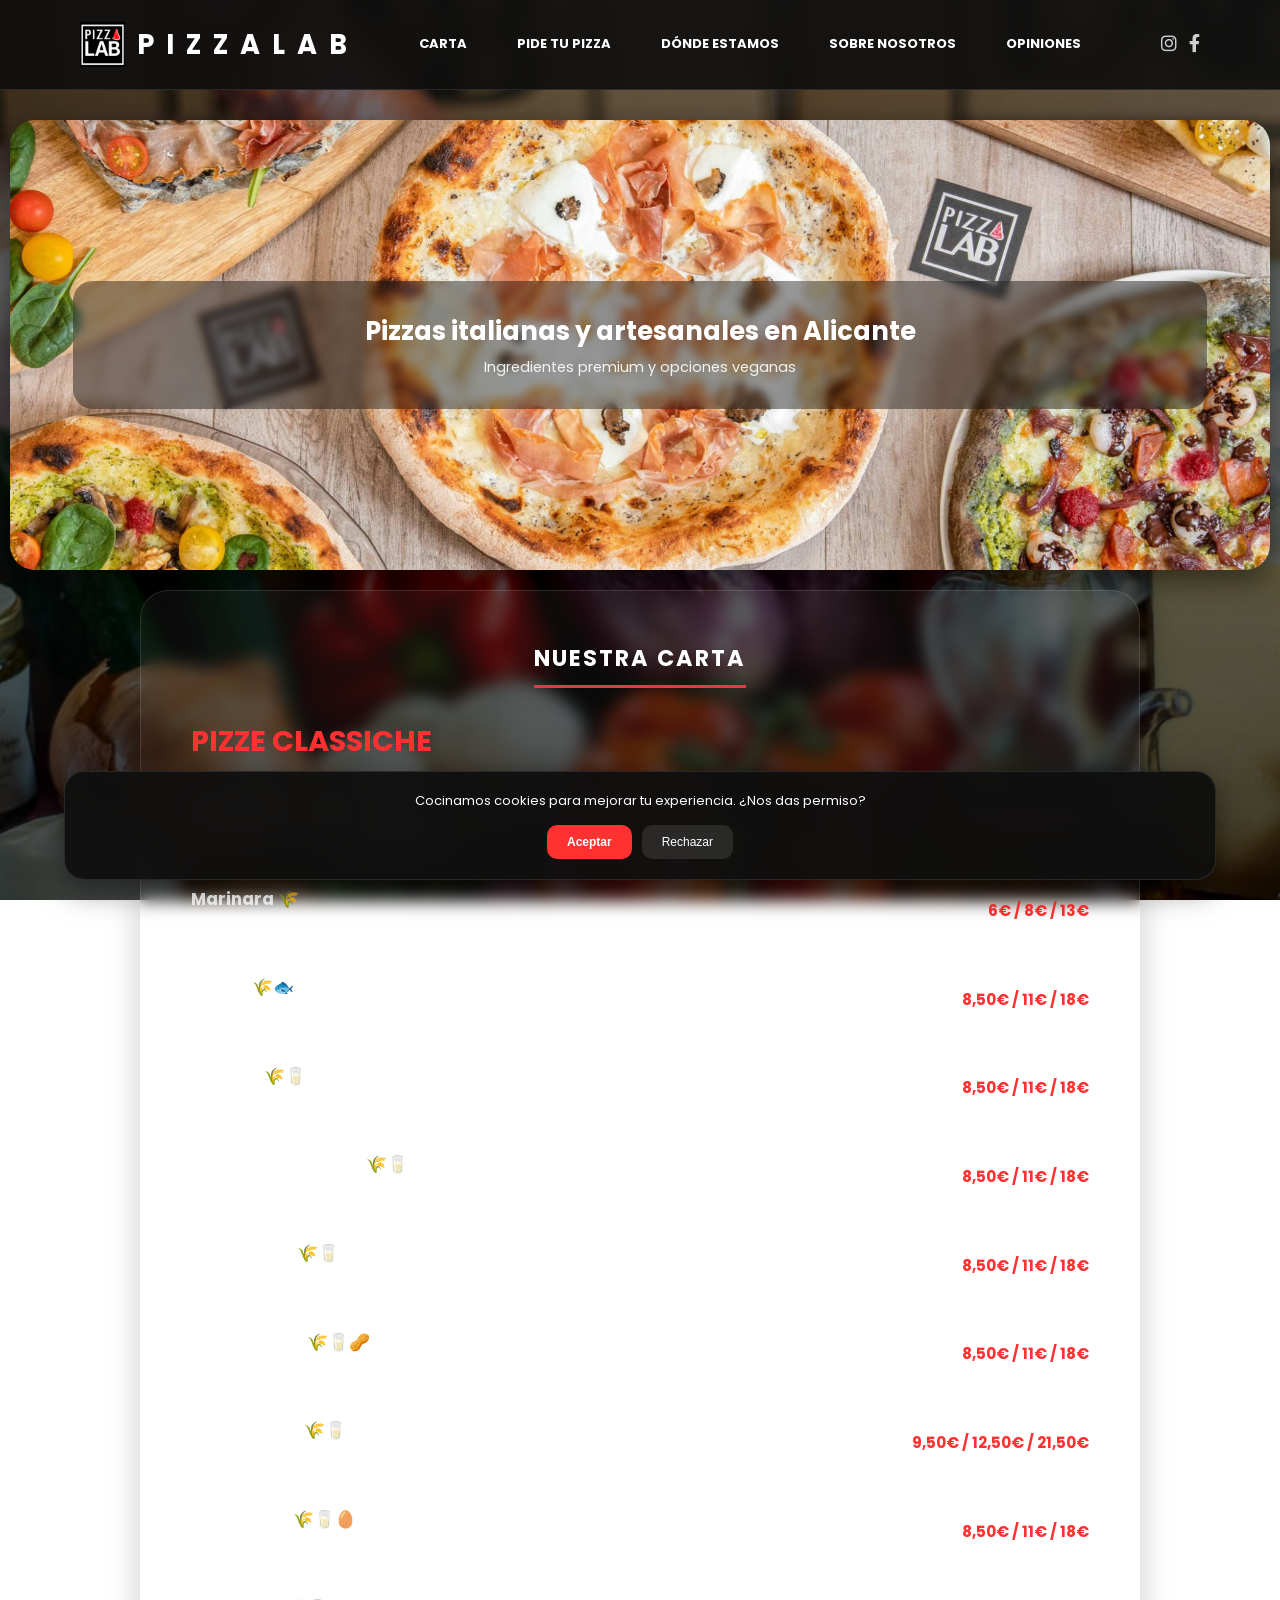
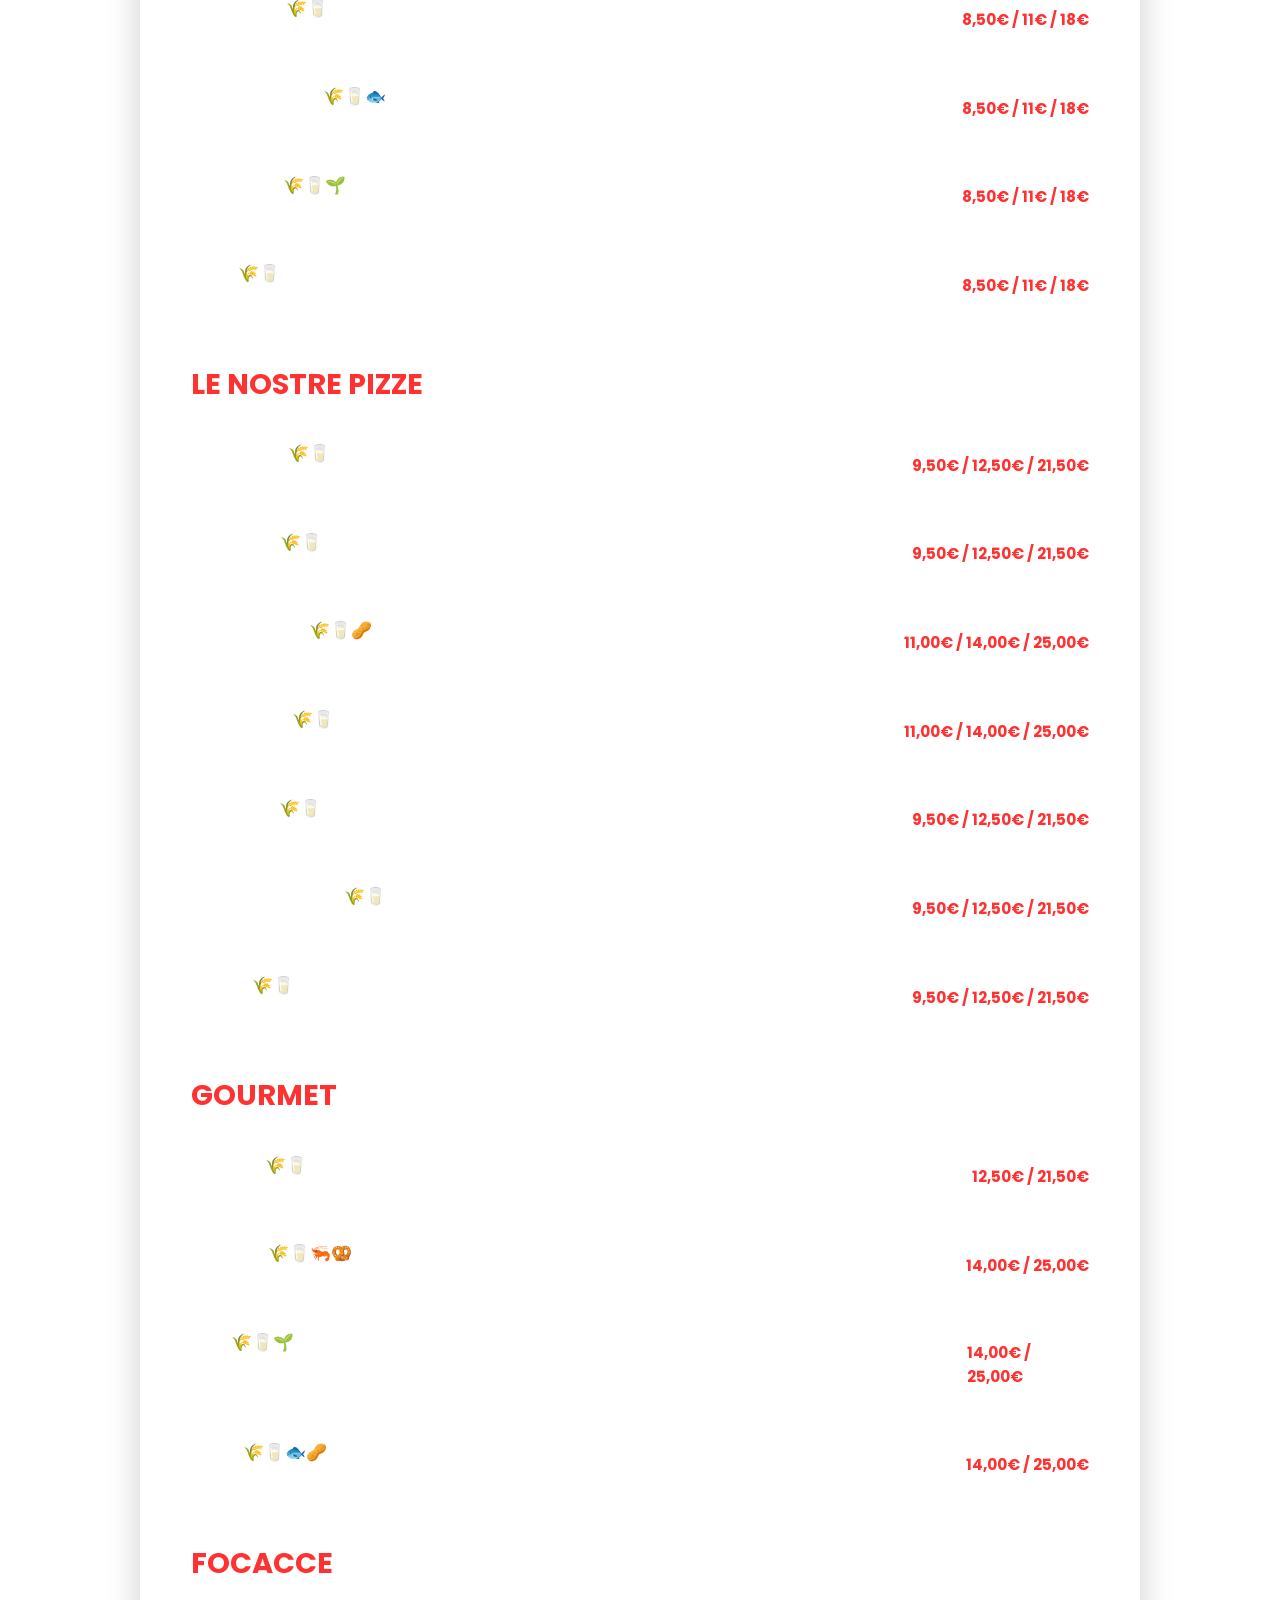
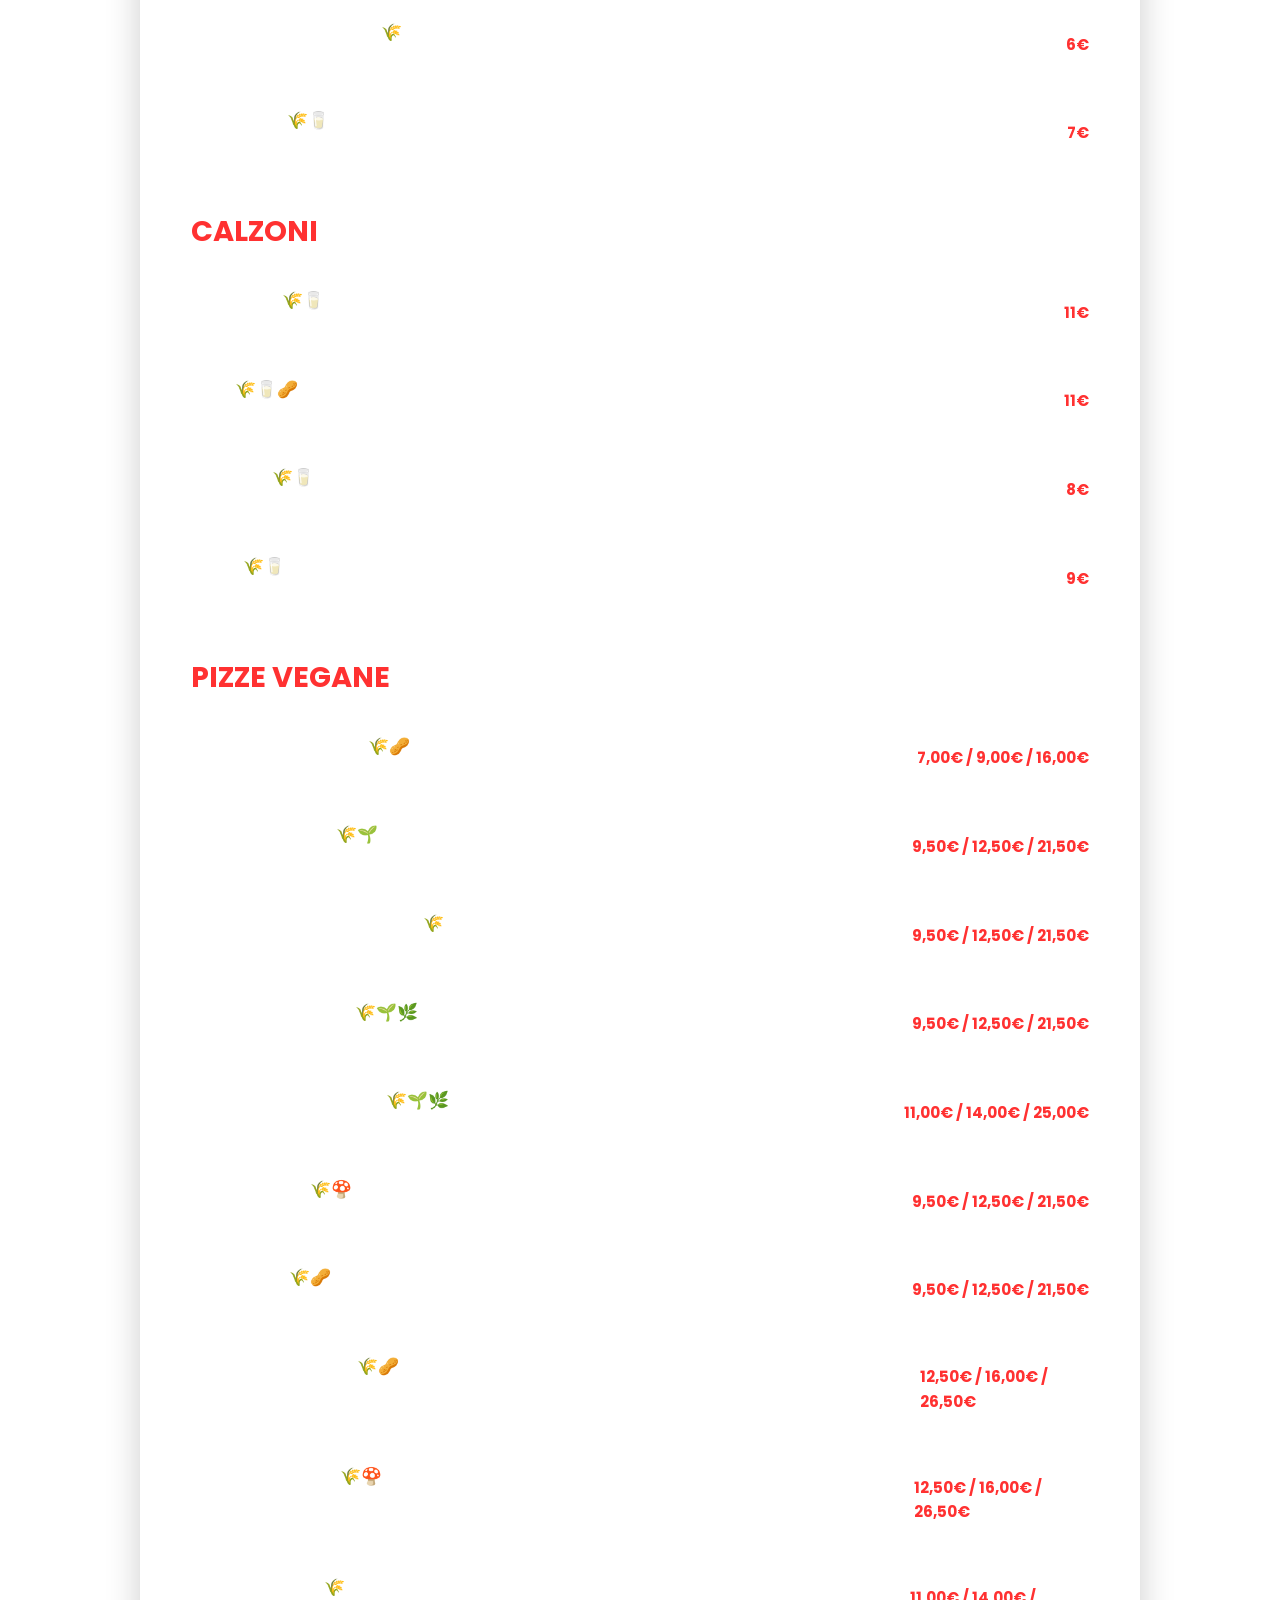
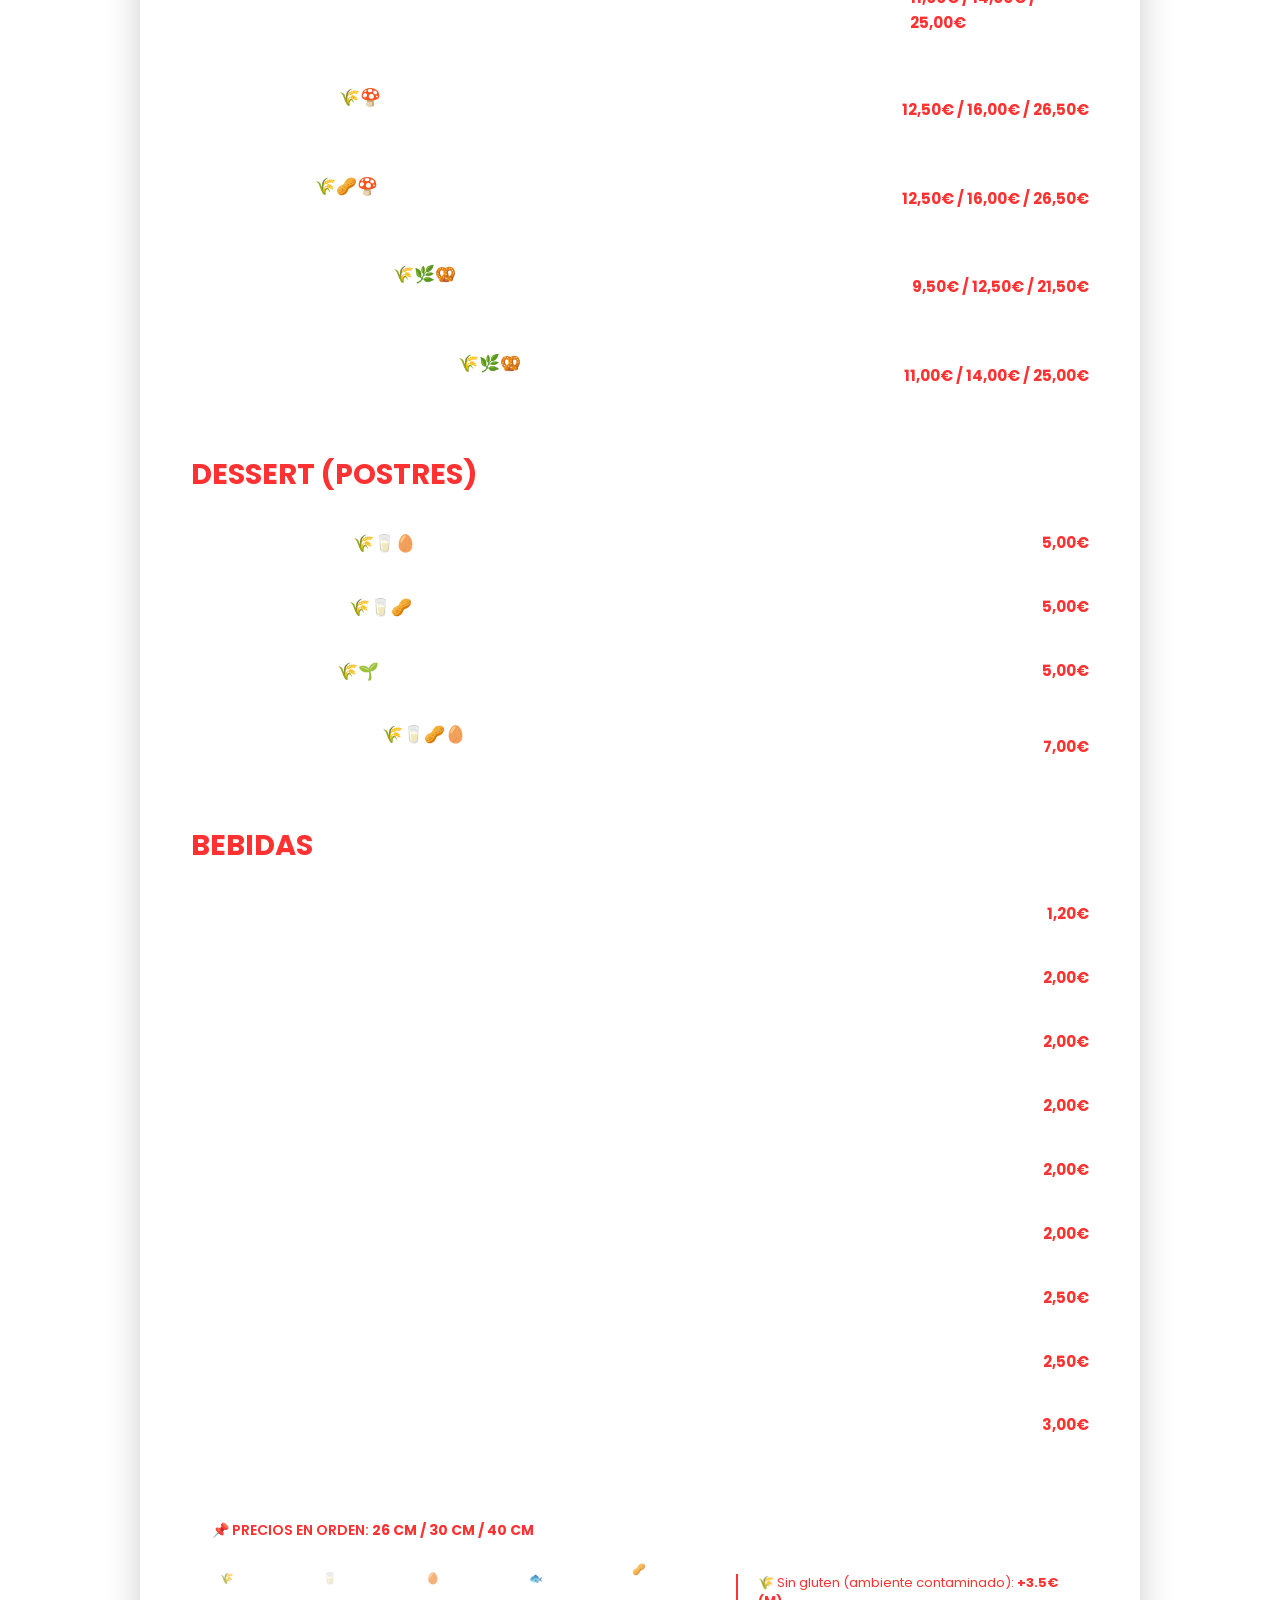
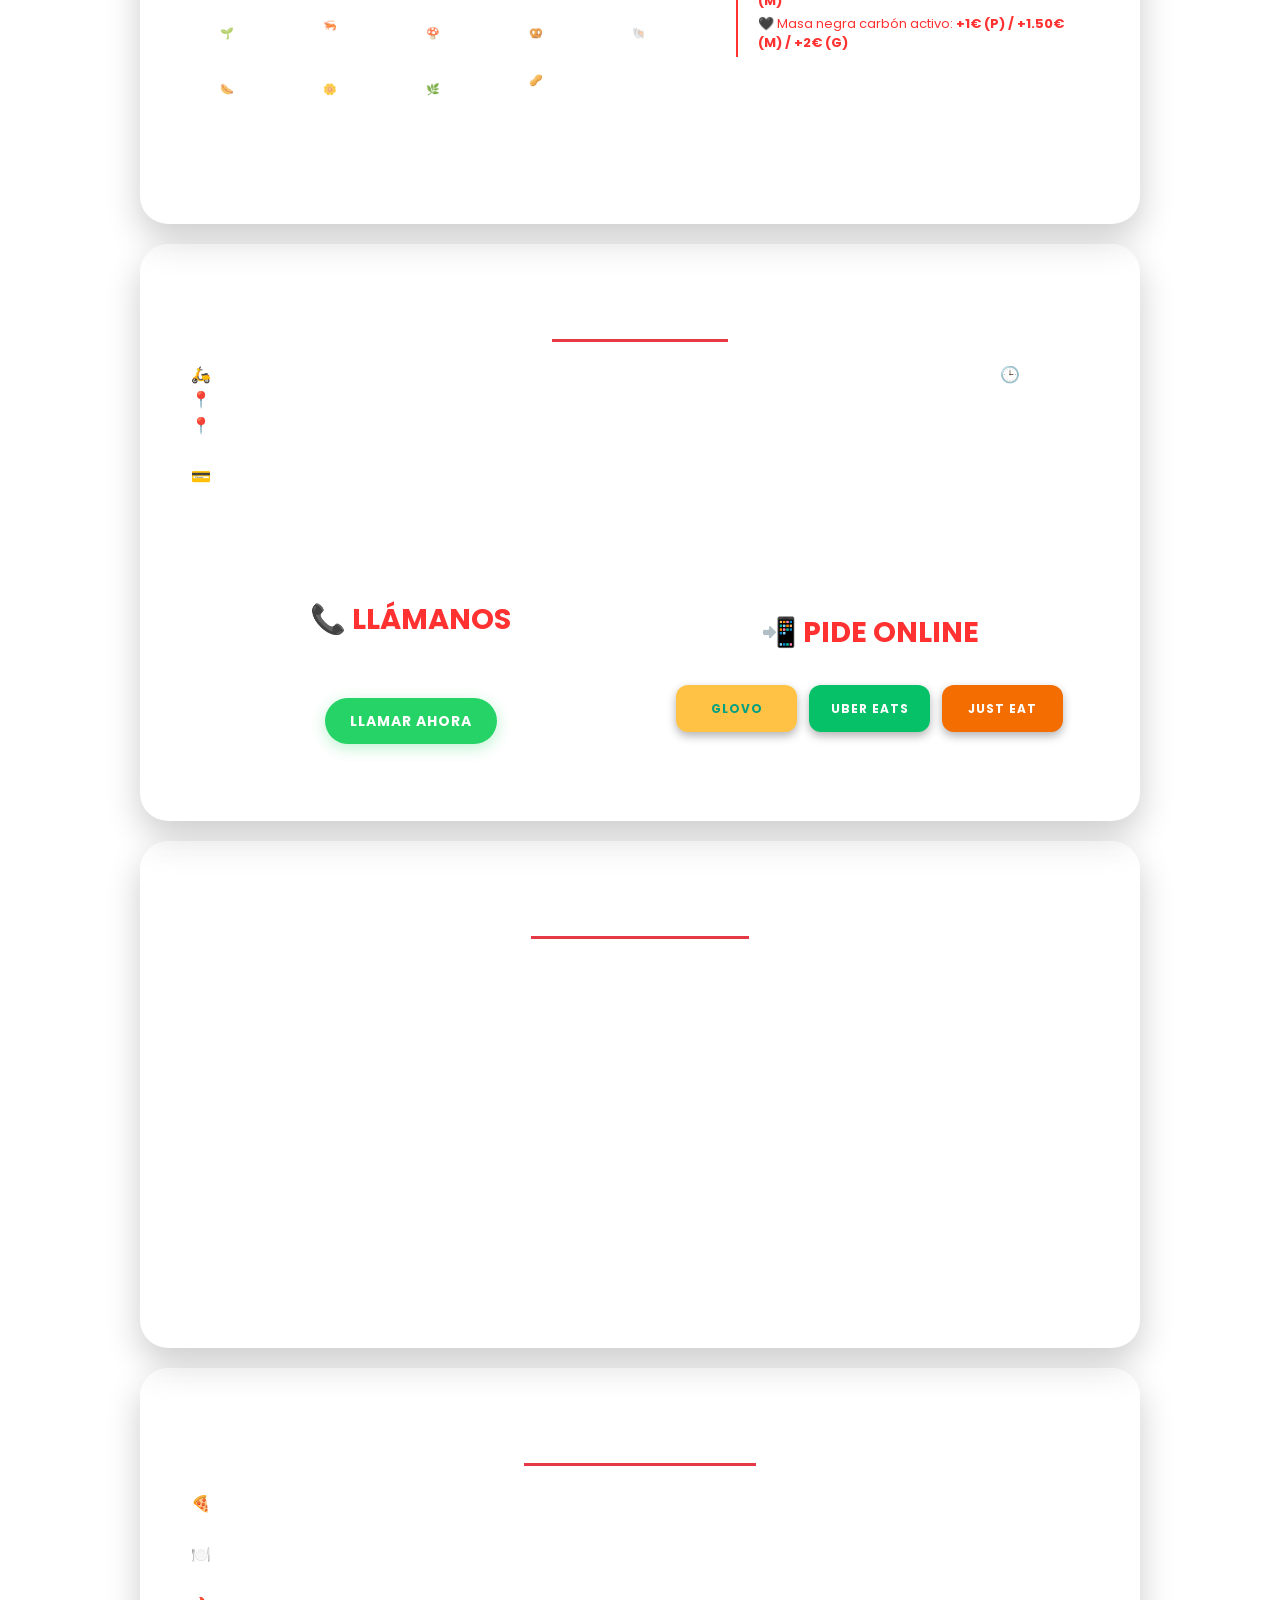
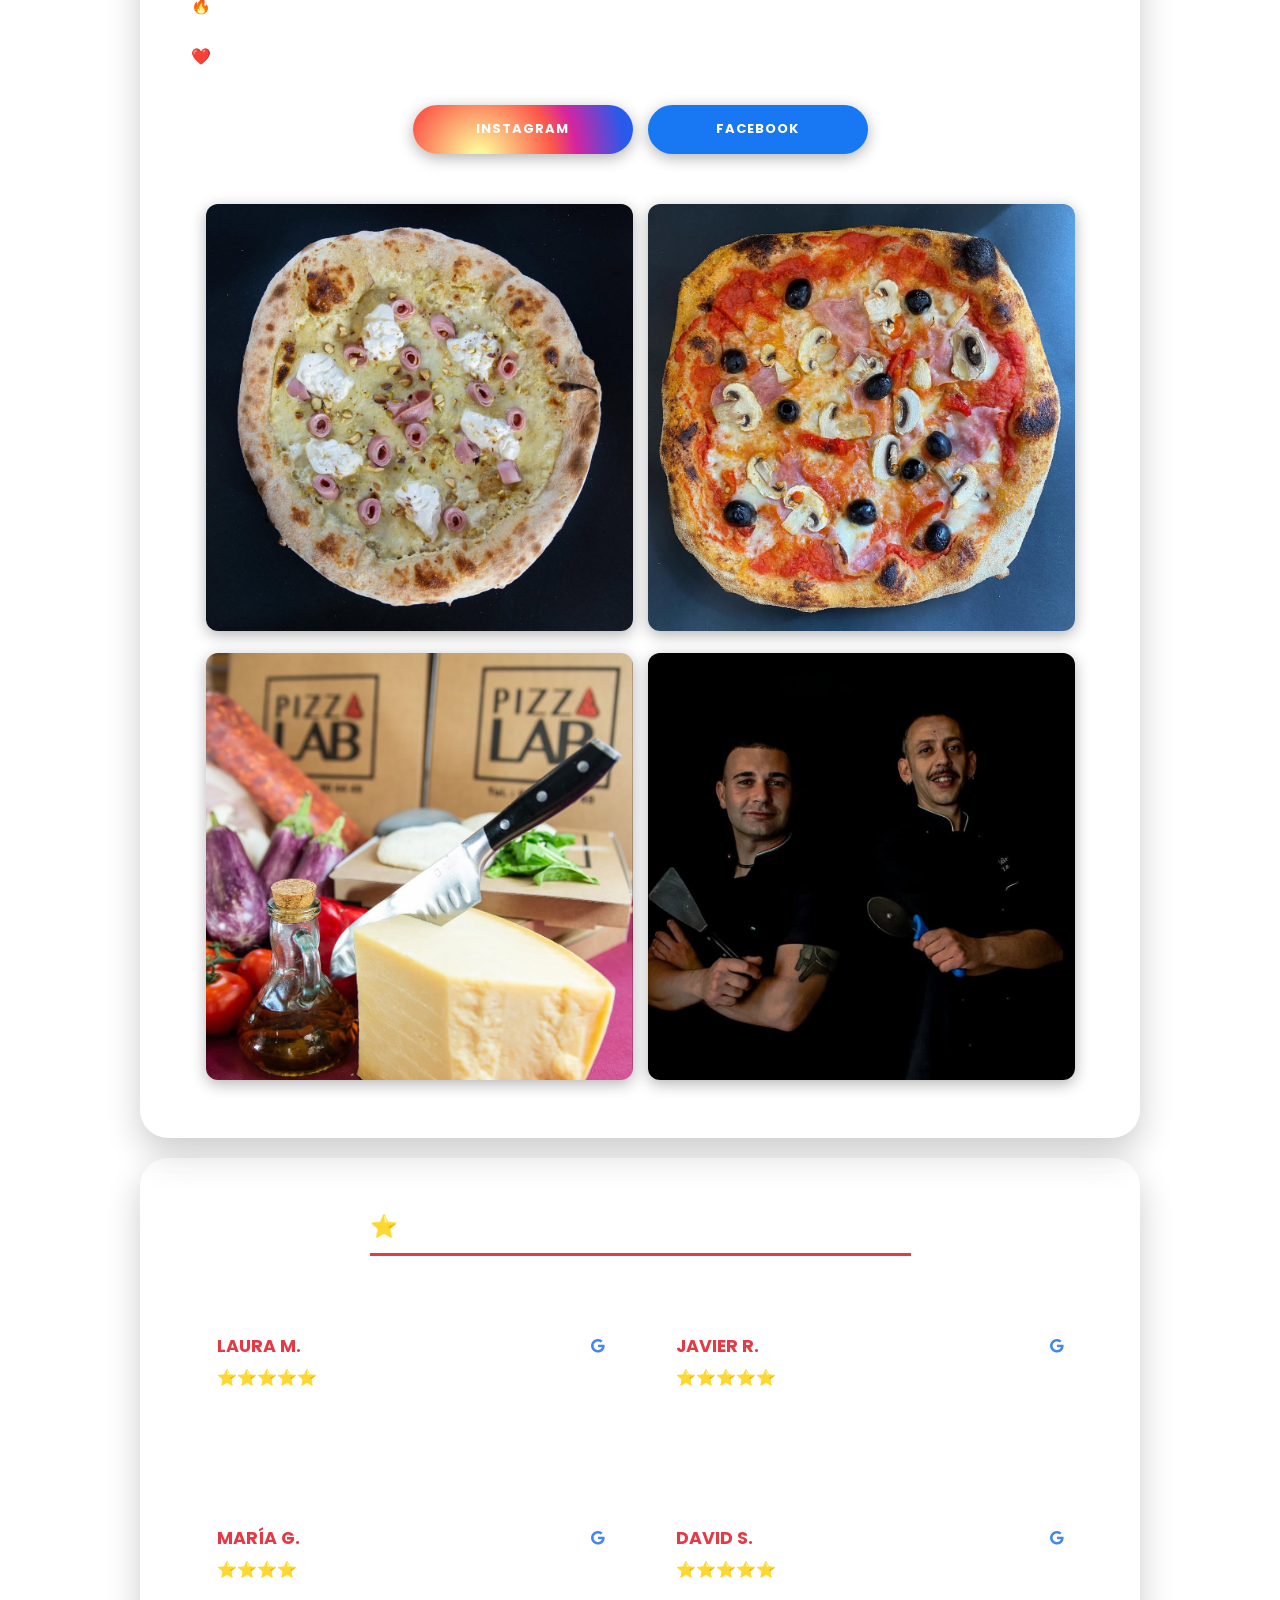
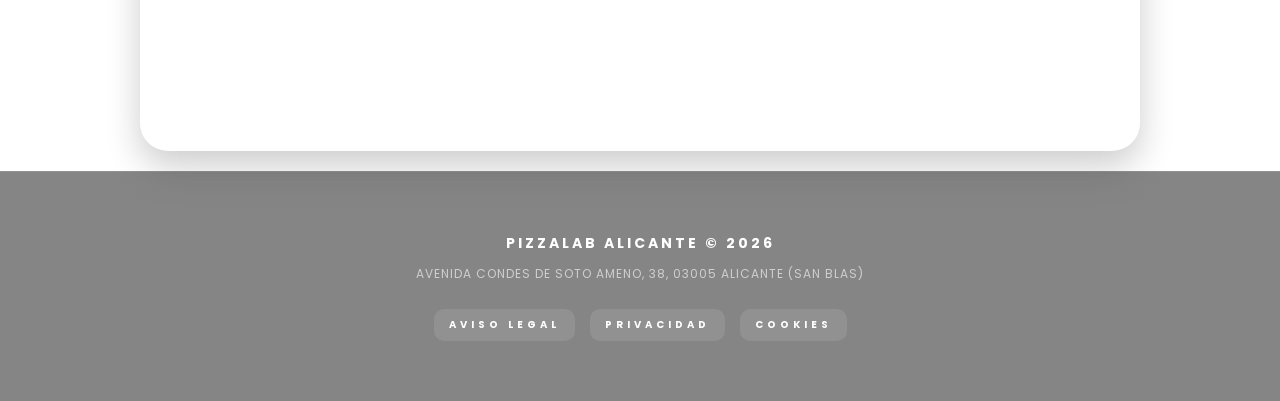
<file: index.html>
<!DOCTYPE html>
<html lang="es">
<head>
  <meta charset="UTF-8">
  <meta name="viewport" content="width=device-width, initial-scale=1.0">
  <title>PIZZALAB Alicante</title>
<link rel="canonical" href="https://www.pizzalabalicante.es/" />
  
  <meta name="description" content="Pizzas italianas y artesanales en Alicante. Ingredientes premium y opciones veganas. Pide ahora o ven a recogerla">
<meta name="geo.region" content="ES-A" />
<meta name="geo.placename" content="Alicante" />
<meta name="geo.position" content="38.349917;-0.495777" />
<meta name="ICBM" content="38.349917, -0.495777" />

<script type="application/ld+json">
[
  {
    "@context": "https://schema.org",
    "@type": "WebSite",
    "name": "PizzaLab Alicante",
    "url": "https://www.pizzalabalicante.es/"
  },
  {
    "@context": "https://schema.org",
    "@type": "PizzaRestaurant",
    "name": "PizzaLab Alicante",
    "image": "https://www.pizzalabalicante.es/android-chrome-512x512.png",
    "@id": "https://www.pizzalabalicante.es",
    "url": "https://www.pizzalabalicante.es",
    "telephone": "+34865804449",
    "address": {
      "@type": "PostalAddress",
      "streetAddress": "Av. de los Condes de Soto Ameno, 38",
      "addressLocality": "Alicante",
      "postalCode": "03005",
      "addressCountry": "ES"
    },
    "geo": {
      "@type": "GeoCoordinates",
      "latitude": 38.3499169,
      "longitude": -0.4957767
    },
   
    "openingHoursSpecification": [
      {
        "@type": "OpeningHoursSpecification",
        "dayOfWeek": ["Wednesday", "Thursday", "Friday", "Saturday", "Sunday"],
        "opens": "19:30",
        "closes": "23:40"
      }
    ],
    "sameAs": [
      "https://www.instagram.com/pizzalab.alicante/"
    ]
  }
]
</script>
  <link href="https://fonts.googleapis.com/css2?family=Poppins:wght@400;600;700&display=swap" rel="stylesheet">
<link rel="stylesheet" href="estilos.css">
<link rel="stylesheet" href="https://cdnjs.cloudflare.com/ajax/libs/font-awesome/6.0.0/css/all.min.css">
<link rel="icon" type="image/png" sizes="48x48" href="favicon-48x48.png">
<link rel="icon" type="image/png" sizes="32x32" href="favicon-32x32.png">
<link rel="icon" type="image/png" sizes="16x16" href="favicon-16x16.png">
<link rel="shortcut icon" href="favicon.ico">

<link rel="manifest" href="site.webmanifest">
<link rel="icon" type="image/png" sizes="192x192" href="android-chrome-192x192.png">
<link rel="icon" type="image/png" sizes="512x512" href="android-chrome-512x512.png">

<link rel="apple-touch-icon" sizes="180x180" href="apple-touch-icon.png">
<meta name="apple-mobile-web-app-title" content="PIZZALAB">

<meta name="theme-color" content="#0f0f0f">
<meta name="msapplication-TileColor" content="#0f0f0f">
</head>

<body>

<nav class="navbar">
  <div class="logo">
  <a href="#"> <img src="logo-v2.png" alt="Logo PizzaLab">
    <span>PIZZALAB</span>
  </a>
</div>
  <div class="nav-links">
    <a href="#carta">Carta</a>
    <a href="#pedido">Pide tu pizza</a>
    <a href="#contacto">Dónde estamos</a>
    <a href="#nosotros">Sobre nosotros</a>
    <a href="#reviews">Opiniones</a>
  </div>
<div class="nav-social">
    <a href="https://www.instagram.com/pizzalab.alicante/?utm_source=ig_web_button_share_sheet" target="_blank" title="Instagram">
      <i class="fab fa-instagram"></i> </a>
    <a href="https://www.facebook.com/Pizzalab.alicante/about?locale=es_ES" target="_blank" title="Facebook">
      <i class="fab fa-facebook-f"></i> </a>
  </div>
</nav>

<header class="hero">
  <div class="overlay">
    <h1>Pizzas italianas y artesanales en Alicante</h1>
    <p>Ingredientes premium y opciones veganas</p>
  </div>
</header>
<section id="carta" class="container">
  <h2>Nuestra Carta</h2>

  


  <div class="menu-section">
    <h3>Pizze Classiche</h3>
    <div class="menu-item"><div><strong>Margherita 🌾🥛</strong><p>Tomate, mozzarella, pesto de albahaca</p></div><span>6,50€ / 8,50€ / 14€</span></div>
    <div class="menu-item"><div><strong>Marinara 🌾</strong><p>Tomate, orégano, ajo, sal</p></div><span>6€ / 8€ / 13€</span></div>
    <div class="menu-item"><div><strong>Napoli 🌾🐟</strong><p>Tomate, anchoas, aceitunas, alcaparras, aceite de ajo, orégano</p></div><span>8,50€ / 11€ / 18€</span></div>
    <div class="menu-item"><div><strong>Diavola 🌾🥛</strong><p>Tomate, mozzarella, chorizo picante</p></div><span>8,50€ / 11€ / 18€</span></div>
    <div class="menu-item"><div><strong>Prosciutto e Funghi 🌾🥛</strong><p>Tomate, mozzarella, jamón cocido, champiñones</p></div><span>8,50€ / 11€ / 18€</span></div>
    <div class="menu-item"><div><strong>4 Formaggi 🌾🥛</strong><p>Mozzarella, edam, gorgonzola, parmesano</p></div><span>8,50€ / 11€ / 18€</span></div>
    <div class="menu-item"><div><strong>Vegetariana 🌾🥛🥜</strong><p>Tomate, mozzarella, champiñones, pimiento rojo, tomate cherry, espinacas, pesto</p></div><span>8,50€ / 11€ / 18€</span></div>
    <div class="menu-item"><div><strong>Capricciosa 🌾🥛</strong><p>Tomate, mozzarella, jamón cocido, champiñones, olivas negras, pimiento rojo</p></div><span>9,50€ / 12,50€ / 21,50€</span></div>
    <div class="menu-item"><div><strong>Carbonara 🌾🥛🥚</strong><p>Mozarella, bacon, huevo, cebolla, parmesano, pimienta negra</p></div><span>8,50€ / 11€ / 18€</span></div>
    <div class="menu-item"><div><strong>Hawaiana 🌾🥛</strong><p>Tomate, mozzarella, jamón cocido, piña</p></div><span>8,50€ / 11€ / 18€</span></div>
    <div class="menu-item"><div><strong>Atún y Cebolla 🌾🥛🐟</strong><p>Tomate, mozarella, atún, cebolla</p></div><span>8,50€ / 11€ / 18€</span></div>
    <div class="menu-item"><div><strong>Barbacoa 🌾🥛🌱</strong><p>Tomate, mozzarella, cebolla, carne picada de cerdo y ternera, salsa barbacoa</p></div><span>8,50€ / 11€ / 18€</span></div>
    <div class="menu-item"><div><strong>Pollo 🌾🥛</strong><p>Tomate, mozarella, cebolla, pollo</p></div><span>8,50€ / 11€ / 18€</span></div>
  </div>

  <div class="menu-section">
    <h3>Le Nostre Pizze</h3>
    <div class="menu-item"><div><strong>Chanchito 🌾🥛</strong><p>Tomate, mozzarella, mix de embutidos y carne</p></div><span>9,50€ / 12,50€ / 21,50€</span></div>
    <div class="menu-item"><div><strong>Green Pig 🌾🥛</strong><p>Crema de calabacín, mozzarella, bacon, parmesano</p></div><span>9,50€ / 12,50€ / 21,50€</span></div>
    <div class="menu-item"><div><strong>La Burratella 🌾🥛🥜</strong><p>Mozzarella, mortadella en tiras, burrata, pistachos picados, crema y topping de pistacho</p></div><span>11,00€ / 14,00€ / 25,00€</span></div>
    <div class="menu-item"><div><strong>La Trufada 🌾🥛</strong><p>Crema de trufa, mozzarella, prosciutto crudo di Parma, burrata, aceite y láminas de trufa</p></div><span>11,00€ / 14,00€ / 25,00€</span></div>
    <div class="menu-item"><div><strong>La Fresca 🌾🥛</strong><p>Mozzarella, rúcula, prosciutto crudo di Parma, tomate cherry, mozzarellas baby, parmesano</p></div><span>9,50€ / 12,50€ / 21,50€</span></div>
    <div class="menu-item"><div><strong>Reina del Bosque 🌾🥛</strong><p>Mozzarella, gorgonzola, prosciutto crudo di Parma, boletus, parmesano</p></div><span>9,50€ / 12,50€ / 21,50€</span></div>
    <div class="menu-item"><div><strong>Diablo 🌾🥛</strong><p>Mozzarella, queso edam, gorgonzola, chorizo, parmesano, guindilla</p></div><span>9,50€ / 12,50€ / 21,50€</span></div>
  </div>

  <div class="menu-section">
    <h3>Gourmet</h3>
    <div class="menu-item"><div><strong>Picasso 🌾🥛</strong><p>Mozzarella, salchicha, patatas caseras, cebolla, gotas de pimiento rojo, espinacas</p></div><span>12,50€ / 21,50€</span></div>
    <div class="menu-item"><div><strong>Da Vinci 🌾🥛🦐🥨</strong><p>Mozzarella, gambas, guacamole, patatas, tomate cherry, mix de semillas</p></div><span>14,00€ / 25,00€</span></div>
    <div class="menu-item"><div><strong>Dalí 🌾🥛🌱</strong><p>Crema de pimiento rojo, mozzarella, costilla de ternera a baja temperatura, cebolla caramelizada, setas gourmet</p></div><span>14,00€ / 25,00€</span></div>
    <div class="menu-item"><div><strong>Goya 🌾🥛🐟🥜</strong><p>Mozzarella, rúcula, tomate cherry, salmón ahumado, ricotta, aceite balsámico, nueces</p></div><span>14,00€ / 25,00€</span></div>
  </div>

  <div class="menu-section" id="focacce">
    <h3>Focacce</h3>
    <div class="menu-item"><div><strong>Focaccia de sal y ajo 🌾</strong><p>Sal, orégano, ajo</p></div><span>6€</span></div>
    <div class="menu-item"><div><strong>Pan de ajo 🌾🥛</strong><p>Mozzarella, orégano, ajo</p></div><span>7€</span></div>
  </div>

  <div class="menu-section">
    <h3>Calzoni</h3>
    <div class="menu-item"><div><strong>Stromboli 🌾🥛</strong><p>Tomate, mozzarella, ricotta, chorizo, salchicha, cebolla caramelizada</p></div><span>11€</span></div>
    <div class="menu-item"><div><strong>Etna 🌾🥛🥜</strong><p>Mozzarella, mortadella, ricotta, pistacho y topping pistacho</p></div><span>11€</span></div>
    <div class="menu-item"><div><strong>Classico 🌾🥛</strong><p>Tomate, mozzarella, ricotta</p></div><span>8€</span></div>
    <div class="menu-item"><div><strong>Teide 🌾🥛</strong><p>Tomate, mozzarella, jamon cocido, champiñones</p></div><span>9€</span></div>
  </div>

  <div class="menu-section">
    <h3>Pizze Vegane</h3>
    <div class="menu-item"><div><strong>Margherita vegana 🌾🥜</strong><p>Tomate, mozzarella vegana, pesto de albahaca</p></div><span>7,00€ / 9,00€ / 16,00€</span></div>
    <div class="menu-item"><div><strong>Diavola vegana 🌾🌱</strong><p>Tomate, mozzarella vegana, chorizo vegano</p></div><span>9,50€ / 12,50€ / 21,50€</span></div>
    <div class="menu-item"><div><strong>Quattroformaggi vegana 🌾</strong><p>Mozzarella vegana, gorgonzola vegano, parmesano vegano, queso edam vegano</p></div><span>9,50€ / 12,50€ / 21,50€</span></div>
    <div class="menu-item"><div><strong>Barbacoa vegana 🌾🌱🌿</strong><p>Tomate, mozzarella vegana, boloñesa vegana, cebolla, salsa bbq vegana</p></div><span>9,50€ / 12,50€ / 21,50€</span></div>
    <div class="menu-item"><div><strong>Barbacoa vegana 2.0 🌾🌱🌿</strong><p>Tomate, mozzarella vegana, carne picada vegana, bacon vegano, pollo vegano, salsa bbq vegana</p></div><span>11,00€ / 14,00€ / 25,00€</span></div>
    <div class="menu-item"><div><strong>Pollo vegana 🌾🍄</strong><p>Mozzarella vegana, tomate, pollo vegano, cebolla</p></div><span>9,50€ / 12,50€ / 21,50€</span></div>
    <div class="menu-item"><div><strong>Primavera 🌾🥜</strong><p>Crema calabacín, mozzarella vegana, setas, espinacas baby, tomate cherry, nueces</p></div><span>9,50€ / 12,50€ / 21,50€</span></div>
    <div class="menu-item"><div><strong>Burratella vegana 🌾🥜</strong><p>Mozzarella vegana, crema pistacho vegana, mortadella vegana, queso crema vegano, top pistacho, pistacho picado</p></div><span>12,50€ / 16,00€ / 26,50€</span></div>
    <div class="menu-item"><div><strong>Trufada vegana 🌾🍄</strong><p>Mozzarella vegana, crema trufa vegana, queso crema vegano, jamón serrano vegano, aceite y láminas de trufa</p></div><span>12,50€ / 16,00€ / 26,50€</span></div>
    <div class="menu-item"><div><strong>Diablo vegana 🌾</strong><p>Gorgonzola vegano, mozzarella vegana, parmesano vegano, queso edam vegano, chorizo vegano, guindilla</p></div><span>11,00€ / 14,00€ / 25,00€</span></div>
    <div class="menu-item"><div><strong>Da vinci vegana 🌾🍄</strong><p>Mozzarella vegana, gambas veganas, guacamole, patatas, tomatitos, semillas</p></div><span>12,50€ / 16,00€ / 26,50€</span></div>
    <div class="menu-item"><div><strong>Goya vegana 🌾🥜🍄</strong><p>Mozzarella vegana, queso crema y salmón ahumado veganos, rúcula, tomatitos, balsámico, nueces</p></div><span>12,50€ / 16,00€ / 26,50€</span></div>
    <div class="menu-item"><div><strong>Atún y cebolla vegana 🌾🌿🥨</strong><p>Atún y mozzarella veganos, tomate, cebolla</p></div><span>9,50€ / 12,50€ / 21,50€</span></div>
    <div class="menu-item"><div><strong>Atún, bacon y cebolla vegana 🌾🌿🥨</strong><p>Bacon, atún y mozzarella veganos, tomate, cebolla</p></div><span>11,00€ / 14,00€ / 25,00€</span></div>
  </div>

  <div class="menu-section" id="postres">
    <h3>Dessert (Postres)</h3>
    <div class="menu-item"><div><strong>Tiramisù classico 🌾🥛🥚</strong></div><span>5,00€</span></div>
    <div class="menu-item"><div><strong>Cannolo Siciliano 🌾🥛🥜</strong></div><span>5,00€</span></div>
    <div class="menu-item"><div><strong>Brownie vegano 🌾🌱</strong></div><span>5,00€</span></div>
    <div class="menu-item"><div><strong>Focaccia con Nutella 🌾🥛🥜🥚</strong><p>Nutella, pistacho, topping de pistacho, azúcar glass</p></div><span>7,00€</span></div>
  </div>


<!-- BEBIDAS -->
<div class="menu-section" id="bebidas">
  <h3>Bebidas</h3>

  <div class="menu-item">
    <div>
      <strong>Agua / con gas</strong>
    </div>
    <span>1,20€</span>
  </div>

  <div class="menu-item">
    <div>
      <strong>Coca Cola</strong>
    </div>
    <span>2,00€</span>
  </div>

  <div class="menu-item">
    <div>
      <strong>Coca Cola Zero</strong>
    </div>
    <span>2,00€</span>
  </div>

  <div class="menu-item">
    <div>
      <strong>Sprite</strong>
    </div>
    <span>2,00€</span>
  </div>

  <div class="menu-item">
    <div>
      <strong>Fanta (Limón / Naranja)</strong>
    </div>
    <span>2,00€</span>
  </div>

  <div class="menu-item">
    <div>
      <strong>Aquarius (Limón / Naranja)</strong>
    </div>
    <span>2,00€</span>
  </div>

  <div class="menu-item">
    <div>
      <strong>Estrella Galicia</strong>
    </div>
    <span>2,50€</span>
  </div>

  <div class="menu-item">
    <div>
      <strong>Estrella Galicia sin alcohol</strong>
    </div>
    <span>2,50€</span>
  </div>

  <div class="menu-item">
    <div>
      <strong>1906</strong>
    </div>
    <span>3,00€</span>
  </div>
</div>
<div class="carta-header-info">
  <div class="leyenda-container">
    <div class="tamanos-texto">📌 Precios en orden: <strong>26 cm / 30 cm / 40 cm</strong></div>
    
    <div class="alergenos-grid">
      <span>🌾 Gluten</span> <span>🥛 Lácteos</span> <span>🥚 Huevo</span> 
      <span>🐟 Pescado</span> <span>🥜 Frutos Cáscara</span> <span>🌱 Soja</span> 
      <span>🦐 Crustáceos</span> <span>🍄 Sulfitos</span> <span>🥨 Sésamo</span> 
      <span>🐚 Moluscos</span> <span>🌭 Mostaza</span> <span>🌼 Altramuz</span>
      <span>🌿 Apio</span> <span>🥜 Cacahuetes</span>
    </div>
  </div>

  <div class="notas-masas">
    <p>🌾 Sin gluten (ambiente contaminado): <strong>+3.5€(M)</strong></p>
    <p>🖤 Masa negra carbón activo: <strong>+1€ (P) / +1.50€ (M) / +2€ (G)</strong></p>
  </div>
</div>

</section>

<!-- PEDIDO -->
<section id="pedido" class="container fade">
  <h2 style="margin-bottom:20px;">Pide tu Pizza</h2>

  <div class="pedido-flex-container">
    <div class="pedido-texto">
      <p>
        🛵 <strong>Servicio a domicilio</strong><br>
        📍 Alicante y San Vicente: 1,50€ (pedido mínimo 12€)<br>
        📍 San Juan: 3€ (pedido mínimo 30€)<br><br>

        💳 <strong>Métodos de pago:</strong><br>
        Efectivo y tarjeta
      </p>
    </div>

    <div class="horario-box">
      <p>
        🕒 <strong>Horario</strong><br>
        Miércoles a Domingo: 19:30 - 23:40<br>
        Viernes a Domingo: 12:30 - 15:40
      </p>
    </div>
  </div>

  <div class="pedido-grid">
    <div class="pedido-card">
      <h3>📞 Llámanos</h3>
      <p style="margin-bottom: 15px;">865 80 44 49</p>
      <a href="tel:865804449" class="btn-llamar">Llamar ahora</a>
    </div>

    <div class="pedido-card">
      <h3>📲 Pide Online</h3>
      <div class="apps-grid">
        <a href="https://glovoapp.com/es/es/alicante/stores/pizza-lab-alicante" target="_blank" class="btn-app btn-glovo">
          <span>Glovo</span>
        </a>
        <a href="https://www.ubereats.com/store-browse-uuid/ebcda7c7-bd8f-4961-b757-5a86d1f30afd?diningMode=DELIVERY" target="_blank" class="btn-app btn-uber">
          <span>Uber Eats</span>
        </a>
        <a href="https://www.just-eat.es/restaurants-pizza-lab-alicantealacant/menu" target="_blank" class="btn-app btn-justeat">
          <span>Just Eat</span>
        </a>
      </div>
    </div>
  </div>
</section>
<!-- CONTACTO -->
<section id="contacto" class="container fade">
  <h2>Dónde estamos</h2>
  <p>Av. Condes de Soto Ameno, 38 - San Blas, Alicante</p>

  <iframe 
    src="https://www.google.com/maps?q=PizzaLab%20Alicante%20Av.%20Condes%20de%20Soto%20Ameno%2038&output=embed"
    width="100%" 
    height="300" 
    style="border:0; border-radius:12px;"
    allowfullscreen=""
    loading="lazy">
  </iframe>
</section>

<section id="nosotros" class="container fade about-section">
  <h2>Sobre Nosotros</h2>

  <p>
    🍕 En nuestra pizzería apostamos por la auténtica cocina italiana, elaborando cada pizza con ingredientes frescos y masa artesanal de larga fermentación.
  </p>

  <p>
    🍽️ Desde 2020 hemos trabajado con pasión para ofrecer una experiencia única, combinando recetas tradicionales con nuestras creaciones más innovadoras.
  </p>

  <p>
    🔥 Nos especializamos en pizzas clásicas, veganas y nuestras exclusivas “Gourmet”, inspiradas en grandes artistas y sabores únicos.
  </p>

  <p>
    ❤️ Nuestro objetivo es simple: hacerte sentir en Italia con cada bocado.
  </p>
<div class="social-buttons-container">
  <a href="https://www.instagram.com/pizzalab.alicante/?utm_source=ig_web_button_share_sheet" target="_blank" class="btn-social btn-instagram">
    Instagram
  </a>
  
  <a href="https://www.facebook.com/Pizzalab.alicante/about?locale=es_ES" target="_blank" class="btn-social btn-facebook">
    Facebook
  </a>
</div>
<div class="nosotros-galeria">
  <div class="foto-item fade">
    <img src="burra.jpg" alt="Burratella">
  </div>
  <div class="foto-item fade">
    <img src="veggie.jpg" alt="Vegetariana">
  </div>
  <div class="foto-item fade">
    <img src="lab.jpg" alt="Cocina">
  </div>
  <div class="foto-item fade">
    <img src="peppe.jpg" alt="Equipo">
  </div>
</div>
</section>
<!-- VALORACIONES -->
<section id="reviews" class="container fade">
  <div style="display: flex; align-items: center; justify-content: space-between; margin-bottom: 25px; flex-wrap: wrap; gap: 15px;">
    <h2>⭐ Valoraciones de nuestros clientes</h2>
    
  </div>

  <div class="reviews-grid">
    <div class="review-card">
      <h3 style="display: flex; justify-content: space-between; align-items: center; margin: 0 0 5px 0; color: #e63946; font-size: 1.1rem;">
        Laura M. <i class="fab fa-google" style="color:#4285F4; font-size: 0.8em;"></i>
      </h3>
      <p style="color: #ffc107; margin-bottom: 10px;">⭐⭐⭐⭐⭐</p>
      <p>“La mejor pizza de Alicante, ingredientes súper frescos.”</p>
    </div>

    <div class="review-card">
      <h3 style="display: flex; justify-content: space-between; align-items: center; margin: 0 0 5px 0; color: #e63946; font-size: 1.1rem;">
        Javier R. <i class="fab fa-google" style="color:#4285F4; font-size: 0.8em;"></i>
      </h3>
      <p style="color: #ffc107; margin-bottom: 10px;">⭐⭐⭐⭐⭐</p>
      <p>“La Burratella es una locura, volveré seguro.”</p>
    </div>

    <div class="review-card">
      <h3 style="display: flex; justify-content: space-between; align-items: center; margin: 0 0 5px 0; color: #e63946; font-size: 1.1rem;">
        María G. <i class="fab fa-google" style="color:#4285F4; font-size: 0.8em;"></i>
      </h3>
      <p style="color: #ffc107; margin-bottom: 10px;">⭐⭐⭐⭐</p>
      <p>“Muy buena calidad y opciones veganas top.”</p>
    </div>

    <div class="review-card">
      <h3 style="display: flex; justify-content: space-between; align-items: center; margin: 0 0 5px 0; color: #e63946; font-size: 1.1rem;">
        David S. <i class="fab fa-google" style="color:#4285F4; font-size: 0.8em;"></i>
      </h3>
      <p style="color: #ffc107; margin-bottom: 10px;">⭐⭐⭐⭐⭐</p>
      <p>“Servicio rápido y pizzas espectaculares.”</p>
    </div>
  </div>

  <div style="text-align: center; margin-top: 30px;">
    <a href="https://www.google.com/search?sca_esv=b78cf8500232fcdc&sxsrf=ANbL-n6ISXng_zXV9KEGwUg2pbMxD___VA:1775066471979&si=AL3DRZEsmMGCryMMFSHJ3StBhOdZ2-6yYkXd_doETEE1OR-qOdomg40yez_dkzBsiqZsiqMqISToFojEK62X8JKnikneI0oBRCvqcaP_F-zNGQk7k0-2c-8P7s7SScqgnFSEVz6ClaOC&q=Pizzalab+Rese%C3%B1as&sa=X&ved=2ahUKEwjgio_0nc2TAxXVUKQEHS_QJZ0Q0bkNegQIPBAH&biw=1920&bih=911&dpr=1" target="_blank" style="color: rgba(255,255,255,0.6); text-decoration: underline; font-size: 0.9em;">
      Ver todas las reseñas en Google
    </a>
  </div>
</section>
<footer style="padding: 60px 20px; background: rgba(0,0,0,0.8); text-align: center; border-top: 1px solid rgba(255,255,255,0.1); backdrop-filter: blur(10px);">
  <div style="margin-bottom: 25px;">
    <p style="font-size: 14px; letter-spacing: 3px; color: #fff; text-transform: uppercase; font-weight: 700; margin-bottom: 10px;">
      PIZZALAB ALICANTE © 2026
    </p>
    <p style="font-size: 12px; color: rgba(255,255,255,0.6); letter-spacing: 1px;">
      Avenida Condes de Soto Ameno, 38, 03005 Alicante (San Blas)
    </p>
  </div>

  <nav style="display: flex; justify-content: center; gap: 15px; flex-wrap: wrap;">
    <a href="aviso-legal.html" style="text-decoration: none; color: #fff; font-size: 10px; font-weight: 700; text-transform: uppercase; padding: 8px 15px; border-radius: 10px; background: rgba(255,255,255,0.1); transition: 0.3s;">Aviso Legal</a>
    <a href="privacidad.html" style="text-decoration: none; color: #fff; font-size: 10px; font-weight: 700; text-transform: uppercase; padding: 8px 15px; border-radius: 10px; background: rgba(255,255,255,0.1); transition: 0.3s;">Privacidad</a>
    <a href="cookies.html" style="text-decoration: none; color: #fff; font-size: 10px; font-weight: 700; text-transform: uppercase; padding: 8px 15px; border-radius: 10px; background: rgba(255,255,255,0.1); transition: 0.3s;">Cookies</a>
  </nav>
</footer>


<script src="script.js"></script>
<script>
  document.querySelectorAll('a[href^="#"]').forEach(anchor => {
    anchor.addEventListener('click', function (e) {
      e.preventDefault(); // Detiene el comportamiento normal (poner el #)

      const targetId = this.getAttribute('href');
      
      // Si el href es solo "#", subimos al inicio
      if (targetId === "#") {
        window.scrollTo({ top: 0, behavior: 'smooth' });
      } else {
        // Si apunta a una sección, nos desplazamos a ella
        const targetElement = document.querySelector(targetId);
        if (targetElement) {
          targetElement.scrollIntoView({ behavior: 'smooth' });
        }
      }

      // ESTA LÍNEA ES LA MAGIA: Borra el # de la URL sin recargar la página
      window.history.replaceState(null, null, window.location.pathname);
    });
  });
</script>
<!-- Banner de Cookies para Pizza Lab Alicante -->
<div id="cookie-banner" style="position: fixed; bottom: 20px; left: 5%; width: 90%; background: rgba(15, 15, 15, 0.95); color: #fff; padding: 20px; border-radius: 20px; z-index: 10000; backdrop-filter: blur(15px); border: 1px solid rgba(255,255,255,0.1); box-shadow: 0 10px 30px rgba(0,0,0,0.5); font-family: 'Poppins', sans-serif; display: flex; flex-direction: column; align-items: center; text-align: center;">
  <p style="font-size: 13px; margin-bottom: 15px; line-height: 1.4;">Cocinamos cookies para mejorar tu experiencia. ¿Nos das permiso?</p>
  <div style="display: flex; gap: 10px;">
    <button onclick="acceptCookies()" style="background: #ff3131; color: #fff; border: none; padding: 10px 20px; border-radius: 10px; font-weight: 700; cursor: pointer; font-size: 12px;">Aceptar</button>
    <button onclick="rejectCookies()" style="background: rgba(255,255,255,0.1); color: #fff; border: none; padding: 10px 20px; border-radius: 10px; cursor: pointer; font-size: 12px;">Rechazar</button>
  </div>
</div>


<script>
  function acceptCookies() {
    localStorage.setItem('cookiesAccepted', 'true');
    document.getElementById('cookie-banner').style.display = 'none';
    // Aquí el programador debe activar Google Analytics o Maps si los usas
  }

  function rejectCookies() {
    localStorage.setItem('cookiesAccepted', 'false');
    document.getElementById('cookie-banner').style.display = 'none';
  }

  // Comprobar si ya aceptó
  if (localStorage.getItem('cookiesAccepted') === 'true' || localStorage.getItem('cookiesAccepted') === 'false') {
    document.getElementById('cookie-banner').style.display = 'none';
  }
</script>

</body>
</html>
</file>
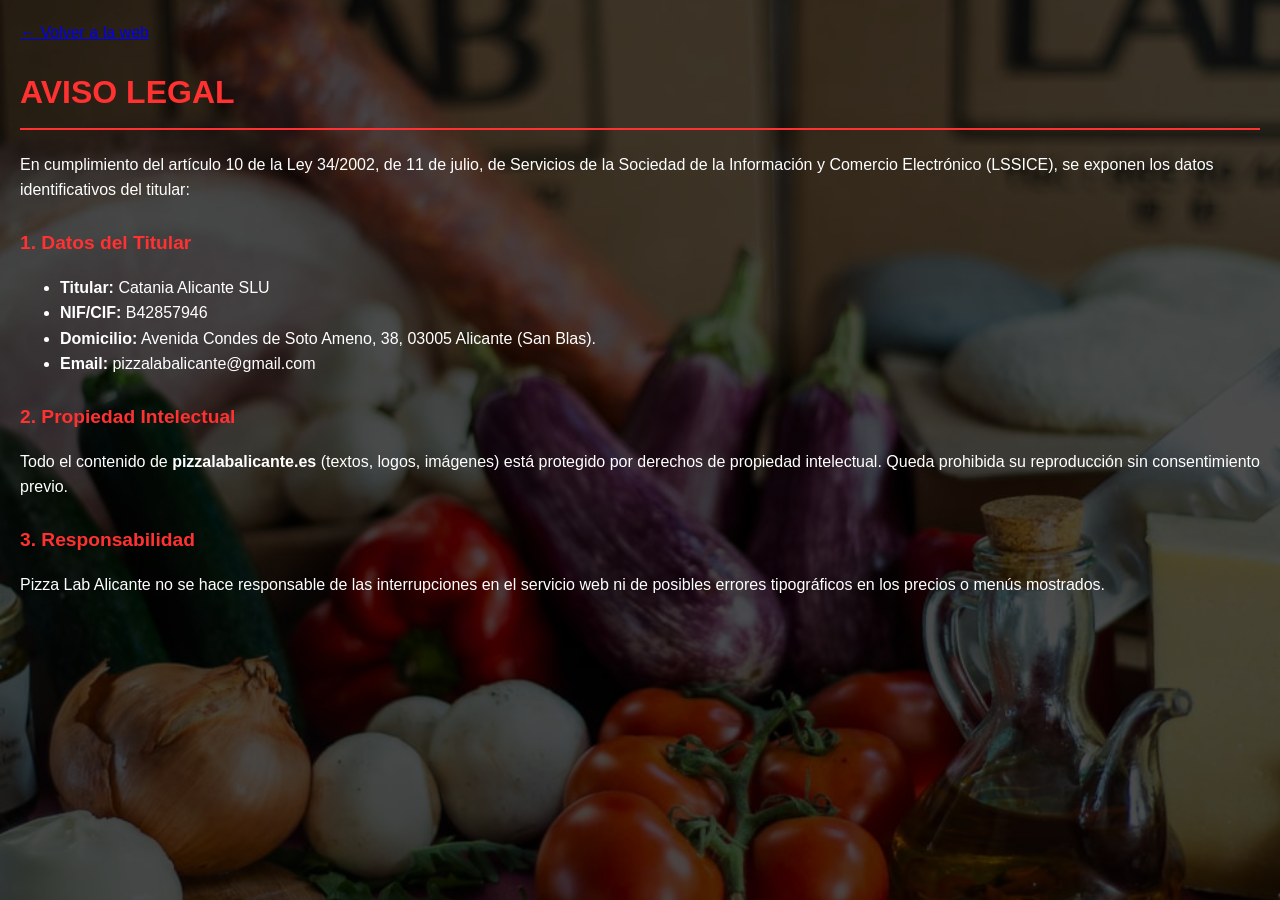
<file: aviso-legal.html>
<!DOCTYPE html>
<html lang="es">
<head>

    <meta charset="UTF-8">
    <meta name="viewport" content="width=device-width, initial-scale=1.0">
    <title>Aviso Legal - Pizza Lab Alicante</title>
    <style>
  /* Base adaptada a tu CSS actual */
  body {
    font-family: 'Poppins', sans-serif;
    background: url('1000069362.jpg') center/cover fixed;
    color: #fff;
    margin: 0;
    padding: 20px;
    line-height: 1.6;
  }

  /* Capa oscura para que el texto se lea bien (como en tu index) */
  body::before {
    content: "";
    position: fixed;
    inset: 0;
    background: rgba(0, 0, 0, 0.7); 
    z-index: -1;
  }

  /* Contenedor tipo Glassmorphism igual que tus menús */
  .legal-container {
    max-width: 800px;
    margin: 60px auto;
    padding: 30px;
    background: rgba(255, 255, 255, 0.05); 
    border-radius: 25px;
    backdrop-filter: blur(10px); 
    border: 1px solid rgba(255, 255, 255, 0.1);
  }

  h1 { color: #ff3131; text-transform: uppercase; border-bottom: 2px solid #ff3131; padding-bottom: 10px; }
  h2 { color: #ff3131; margin-top: 25px; font-size: 1.2rem; }
  
  .btn-volver {
    display: inline-block;
    color: #fff;
    text-decoration: none;
    background: rgba(255,255,255,0.15);
    padding: 10px 20px;
    border-radius: 12px;
    font-size: 11px;
    font-weight: 700;
    text-transform: uppercase;
    margin-bottom: 20px;
  }
</style>
    
</head>
<body>
    <a href="index.html" class="back-home">← Volver a la web</a>
    <h1>Aviso Legal</h1>
    <p>En cumplimiento del artículo 10 de la Ley 34/2002, de 11 de julio, de Servicios de la Sociedad de la Información y Comercio Electrónico (LSSICE), se exponen los datos identificativos del titular:</p>
    
    <h2>1. Datos del Titular</h2>
    <ul>
        <li><strong>Titular:</strong> Catania Alicante SLU</li>
        <li><strong>NIF/CIF:</strong> B42857946</li>
        <li><strong>Domicilio:</strong> Avenida Condes de Soto Ameno, 38, 03005 Alicante (San Blas).</li>
        <li><strong>Email:</strong> pizzalabalicante@gmail.com</li>
    </ul>

    <h2>2. Propiedad Intelectual</h2>
    <p>Todo el contenido de <strong>pizzalabalicante.es</strong> (textos, logos, imágenes) está protegido por derechos de propiedad intelectual. Queda prohibida su reproducción sin consentimiento previo.</p>

    <h2>3. Responsabilidad</h2>
    <p>Pizza Lab Alicante no se hace responsable de las interrupciones en el servicio web ni de posibles errores tipográficos en los precios o menús mostrados.</p>
</body>
</html>
</file>
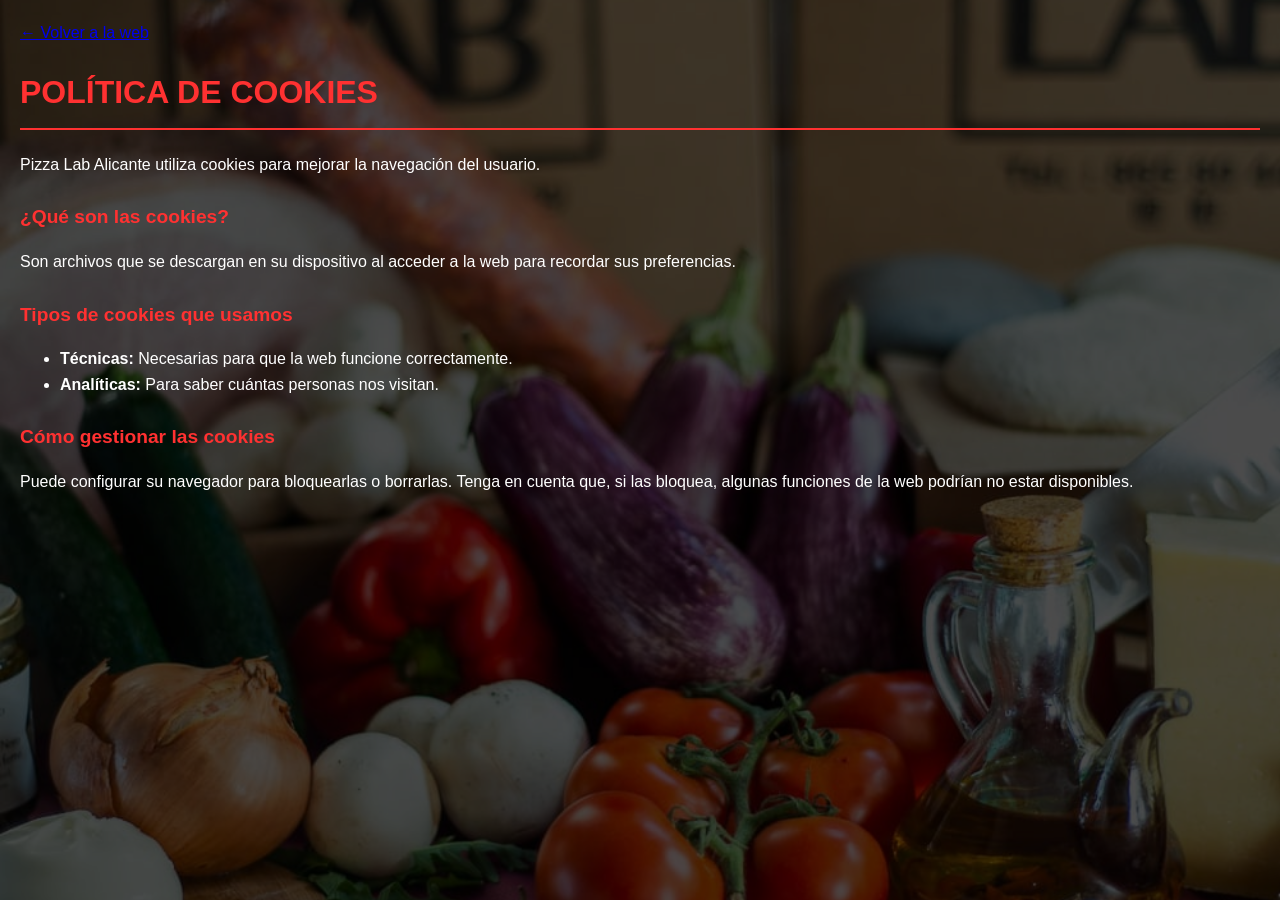
<file: cookies.html>
<!DOCTYPE html>
<html lang="es">
<head>
    <meta charset="UTF-8">
    <meta name="viewport" content="width=device-width, initial-scale=1.0">
    <title>Política de Cookies - Pizza Lab Alicante</title>
    
</head><style>
  /* Base adaptada a tu CSS actual */
  body {
    font-family: 'Poppins', sans-serif;
    background: url('1000069362.jpg') center/cover fixed;
    color: #fff;
    margin: 0;
    padding: 20px;
    line-height: 1.6;
  }

  /* Capa oscura para que el texto se lea bien (como en tu index) */
  body::before {
    content: "";
    position: fixed;
    inset: 0;
    background: rgba(0, 0, 0, 0.7); 
    z-index: -1;
  }

  /* Contenedor tipo Glassmorphism igual que tus menús */
  .legal-container {
    max-width: 800px;
    margin: 60px auto;
    padding: 30px;
    background: rgba(255, 255, 255, 0.05); 
    border-radius: 25px;
    backdrop-filter: blur(10px); 
    border: 1px solid rgba(255, 255, 255, 0.1);
  }

  h1 { color: #ff3131; text-transform: uppercase; border-bottom: 2px solid #ff3131; padding-bottom: 10px; }
  h2 { color: #ff3131; margin-top: 25px; font-size: 1.2rem; }
  
  .btn-volver {
    display: inline-block;
    color: #fff;
    text-decoration: none;
    background: rgba(255,255,255,0.15);
    padding: 10px 20px;
    border-radius: 12px;
    font-size: 11px;
    font-weight: 700;
    text-transform: uppercase;
    margin-bottom: 20px;
  }
</style>
<body>
    <a href="index.html" class="back-home">← Volver a la web</a>
    <h1>Política de Cookies</h1>
    <p>Pizza Lab Alicante utiliza cookies para mejorar la navegación del usuario.</p>

    <h2>¿Qué son las cookies?</h2>
    <p>Son archivos que se descargan en su dispositivo al acceder a la web para recordar sus preferencias.</p>

    <h2>Tipos de cookies que usamos</h2>
    <ul>
        <li><strong>Técnicas:</strong> Necesarias para que la web funcione correctamente.</li>
        <li><strong>Analíticas:</strong> Para saber cuántas personas nos visitan.</li>
    </ul>

    <h2>Cómo gestionar las cookies</h2>
    <p>Puede configurar su navegador para bloquearlas o borrarlas. Tenga en cuenta que, si las bloquea, algunas funciones de la web podrían no estar disponibles.</p>
</body>
</html>
</file>
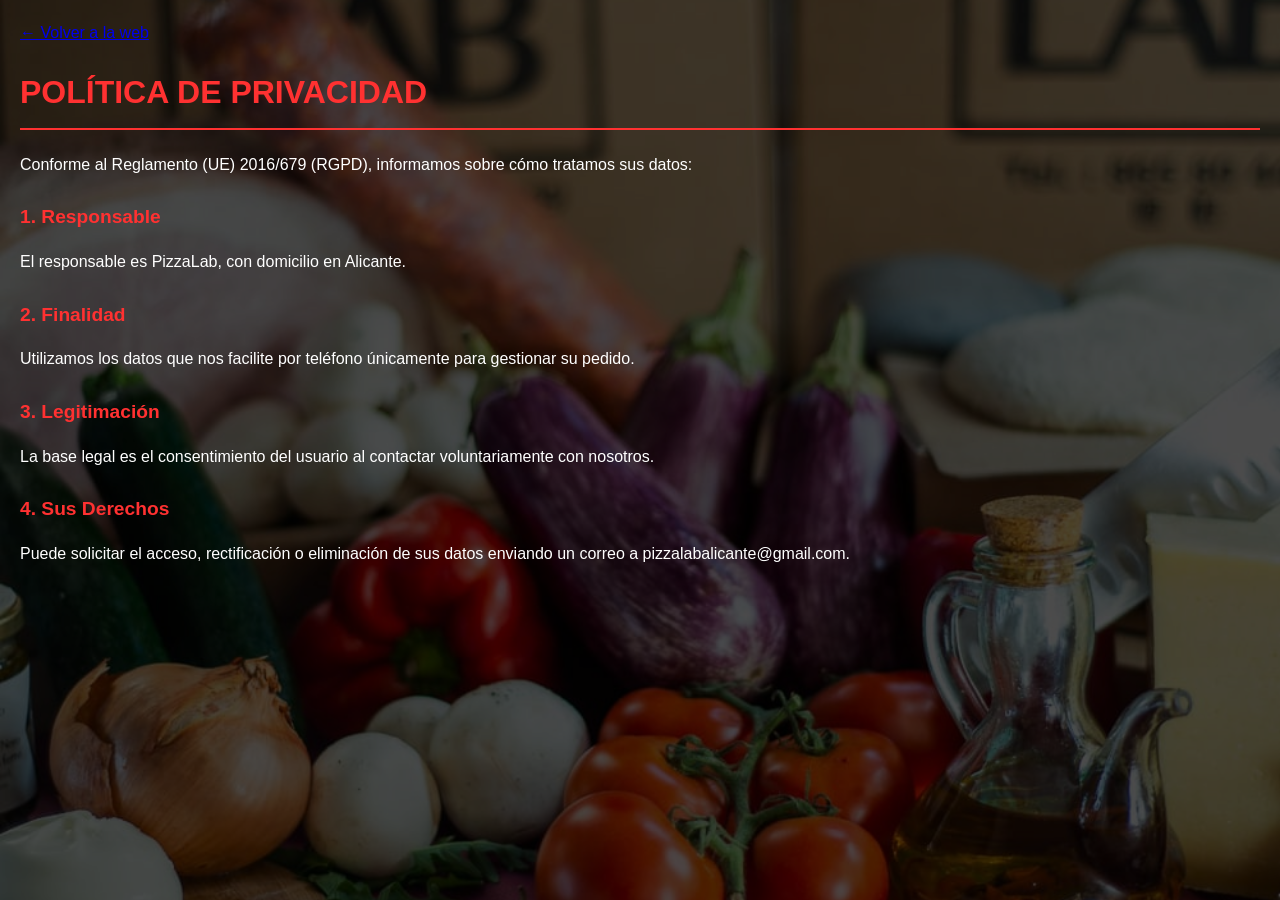
<file: privacidad.html>
<!DOCTYPE html>
<html lang="es">
<head>
    <meta charset="UTF-8">
    <meta name="viewport" content="width=device-width, initial-scale=1.0">
    <title>Política de Privacidad - Pizza Lab Alicante</title>
    <style>
  /* Base adaptada a tu CSS actual */
  body {
    font-family: 'Poppins', sans-serif;
    background: url('1000069362.jpg') center/cover fixed;
    color: #fff;
    margin: 0;
    padding: 20px;
    line-height: 1.6;
  }

  /* Capa oscura para que el texto se lea bien (como en tu index) */
  body::before {
    content: "";
    position: fixed;
    inset: 0;
    background: rgba(0, 0, 0, 0.7); 
    z-index: -1;
  }

  /* Contenedor tipo Glassmorphism igual que tus menús */
  .legal-container {
    max-width: 800px;
    margin: 60px auto;
    padding: 30px;
    background: rgba(255, 255, 255, 0.05); 
    border-radius: 25px;
    backdrop-filter: blur(10px); 
    border: 1px solid rgba(255, 255, 255, 0.1);
  }

  h1 { color: #ff3131; text-transform: uppercase; border-bottom: 2px solid #ff3131; padding-bottom: 10px; }
  h2 { color: #ff3131; margin-top: 25px; font-size: 1.2rem; }
  
  .btn-volver {
    display: inline-block;
    color: #fff;
    text-decoration: none;
    background: rgba(255,255,255,0.15);
    padding: 10px 20px;
    border-radius: 12px;
    font-size: 11px;
    font-weight: 700;
    text-transform: uppercase;
    margin-bottom: 20px;
  }
</style>
</head>
<body>
    <a href="index.html" class="back-home">← Volver a la web</a>
    <h1>Política de Privacidad</h1>
    <p>Conforme al Reglamento (UE) 2016/679 (RGPD), informamos sobre cómo tratamos sus datos:</p>

    <h2>1. Responsable</h2>
    <p>El responsable es PizzaLab, con domicilio en Alicante.</p>

    <h2>2. Finalidad</h2>
    <p>Utilizamos los datos que nos facilite por teléfono únicamente para gestionar su pedido.</p>

    <h2>3. Legitimación</h2>
    <p>La base legal es el consentimiento del usuario al contactar voluntariamente con nosotros.</p>

    <h2>4. Sus Derechos</h2>
    <p>Puede solicitar el acceso, rectificación o eliminación de sus datos enviando un correo a pizzalabalicante@gmail.com.</p>
</body>
</html>
</file>
<file: estilos.css>
/* ========================================
   PIZZALAB - ESTILOS PROFESIONALES (MÓVIL & PC)
   ========================================
*/

/* --- RESET Y CONFIGURACIÓN BASE --- */
* { 
  margin: 0; 
  padding: 0; 
  box-sizing: border-box; 
  -webkit-tap-highlight-color: transparent; /* Mejora la experiencia táctil */
}

html { 
  scroll-behavior: smooth; 
}

body {
  font-family: 'Poppins', sans-serif;
  /* Fondo principal con efecto fijo */
  background: url('1000069362.jpg') center/cover fixed;
  padding-top: 110px; /* Espacio para que la navbar no tape el contenido */
  color: #fff;
  line-height: 1.6;
}

/* Capa de contraste para legibilidad sobre el fondo */
body::before {
  content: "";
  position: fixed;
  inset: 0;
  background: linear-gradient(rgba(0,0,0,0.5), rgba(0,0,0,0.7)); 
  z-index: 0;
}

body > * { 
  position: relative; 
  z-index: 1; 
}

/* --- NAVBAR ULTRA-OPTIMIZADA PARA MÓVIL --- */
.navbar {
  position: fixed;
  top: 0;
  width: 100%;
  background: rgba(15, 15, 15, 0.9); 
  display: flex;
  flex-direction: column; 
  align-items: center;
  /* Aumentamos el padding superior e inferior (de 12px a 18px) */
  padding: 18px 5px 12px 5px; 
  z-index: 9999;
  backdrop-filter: blur(15px); 
  border-bottom: 1px solid rgba(255, 255, 255, 0.1);
}



/* --- ESTILOS PARA ICONOS SOCIALES EN NAVBAR --- */
.nav-social {
  position: absolute;
  right: 15px;
  top: 15px;
  display: flex;
  gap: 12px;
}

.nav-social a {
  color: rgba(255, 255, 255, 0.8);
  font-size: 18px;
  text-decoration: none;
  transition: 0.3s;
}

.nav-social a:hover .fa-instagram { color: #e4405f; }
.nav-social a:hover .fa-facebook-f { color: #1877f2; }

.nav-links {
  display: flex;
  gap: 8px; 
  width: 100%;
  
  /* Alineación al inicio para permitir scroll correcto */
  justify-content: flex-start; 
  
  /* Padding lateral para que "Carta" no pegue al borde */
  padding: 0 15px 5px 15px; 
  
  overflow-x: auto; 
  white-space: nowrap;
  -webkit-overflow-scrolling: touch; /* Scroll suave en iPhone */
  scrollbar-width: none; /* Ocultar scrollbar en Firefox */
}

/* Ocultar barra de scroll en Chrome/Safari */
.nav-links::-webkit-scrollbar {
  display: none;
}

.nav-links a {
  text-decoration: none;
  color: #fff; 
  font-size: 11px;
  font-weight: 700;
  text-transform: uppercase;
  padding: 8px 12px;
  border-radius: 12px;
  background: rgba(255,255,255,0.12);
  flex-shrink: 0;
  transition: all 0.3s ease; /* Transición suave para el color */
}

/* --- EFECTO HOVER --- */
.nav-links a:hover {
  color: #ff3131; /* Rojo Intenso */
  background: rgba(255, 255, 255, 0.2); /* Fondo ligeramente más claro */
}

/* --- AJUSTE PC (Volvemos al centrado/derecha) --- */
@media(min-width: 768px) {
  .nav-links {
    justify-content: flex-end; /* En PC los links van a la derecha */
    padding: 0;
    overflow-x: visible; /* Quitamos el scroll en PC */
  }
  
  .nav-links a {
    background: transparent;
    font-size: 13px;
  }

  /* Ajuste iconos en PC */
  .nav-social {
    position: static;
    margin-left: 20px;
  }
}

/* --- HERO SECTION --- */
.hero {
  height: 50vh;
  background: url('1000069360.jpg') center/cover no-repeat;
  display: flex;
  align-items: center;
  justify-content: center;
  text-align: center;
  margin: 10px;
  border-radius: 25px;
  overflow: hidden;
  box-shadow: 0 10px 30px rgba(0,0,0,0.5);
}

.overlay {
  background: rgba(0, 0, 0, 0.4);
  padding: 30px 20px;
  width: 90%;
  border-radius: 20px;
  backdrop-filter: blur(4px);
}

.overlay h1 {
  font-size: 1.6rem;
  margin-bottom: 5px;
  font-weight: 700;
}

.overlay p {
  font-size: 0.9rem;
  opacity: 0.9;
}

/* --- CONTENEDORES (GLASSMORPHISM AJUSTADO) --- */
.container {
  width: 94%; 
  margin: 20px auto;
  padding: 30px 20px;
  /* Fondo más transparente (0.04 en vez de 0.07) */
  background: rgba(255, 255, 255, 0.04); 
  border-radius: 28px;
  /* Blur reducido (8px en vez de 20px) para ver mejor el fondo */
  backdrop-filter: blur(8px); 
  border: 1px solid rgba(255, 255, 255, 0.12);
  box-shadow: 0 15px 35px rgba(0, 0, 0, 0.2);

  /* AJUSTE PARA QUE LA SECCIÓN NO QUEDE TAPADA */
  scroll-margin-top: 140px;
}

h2 {
  font-size: 1.4rem;
  letter-spacing: 2px;
  text-transform: uppercase;
  margin-bottom: 25px;
  /* Cambiamos el borde lateral por uno inferior para que el centrado sea real */
  border-bottom: 3px solid #e63946; 
  display: inline-block; /* Esto hace que el borde solo ocupe el ancho del texto */
  padding-bottom: 8px;
  text-align: center;
  
  /* Centrado del bloque h2 dentro de su contenedor */
  display: block; 
  margin-left: auto;
  margin-right: auto;
  width: fit-content; /* El borde se ajusta al tamaño de la palabra */
}

h3 {
  color: #ff3131; /* Rojo Intenso */
  font-size: 1.8rem; /* Tamaño aumentado solicitado */
  margin: 30px 0 15px 0;
  text-transform: uppercase;
}

/* --- NUEVA CORRECCIÓN: HORARIO A LA DERECHA EN PC --- */
.pedido-flex-container {
  display: flex;
  flex-direction: column;
  gap: 20px;
}

@media(min-width: 768px) {
  .pedido-flex-container {
    flex-direction: row;
    justify-content: space-between;
    align-items: flex-start;
  }
  .horario-box {
    text-align: right;
  }
}

/* --- ITEMS DEL MENÚ --- */
.menu-item {
  display: flex;
  flex-direction: column;
  gap: 6px;
  padding: 18px 0;
  border-bottom: 1px solid rgba(255, 255, 255, 0.05);
}

.menu-item div strong {
  font-size: 1.05rem;
  color: #fff;
}

.menu-item div p {
  font-size: 0.85rem;
  color: rgba(255,255,255,0.7); /* Ligeramente más claro para leer mejor sobre fondo visible */
  margin-top: 3px;
}

.menu-item span {
  font-weight: 700;
  color: #ff3131; /* Rojo Intenso */
  font-size: 0.95rem;
  align-self: flex-end;
}

/* --- GRIDS (PEDIDOS Y REVIEWS) --- */
.pedido-grid, .reviews-grid {
  display: flex;
  flex-direction: column; 
  gap: 20px;
  margin-top: 25px;
}

.pedido-card, .review-card {
  background: rgba(255, 255, 255, 0.05);
  padding: 25px;
  border-radius: 22px;
  border: 1px solid rgba(255, 255, 255, 0.1);
  transition: transform 0.3s;
}

.review-card h3 {
  color: #e63946;
  margin: 0 0 5px 0;
  font-size: 1.1rem;
}

.review-card p:nth-child(2) {
  color: #ffc107; /* Estrellas Amarillas */
  margin-bottom: 10px;
}

/* --- FOOTER --- */
footer {
  padding: 50px 20px;
  background: #000;
  text-align: center;
  font-size: 11px;
  letter-spacing: 4px;
  opacity: 0.6;
  text-transform: uppercase;
}

/* --- ADAPTACIÓN PC (MIN-WIDTH: 768PX) --- */
@media(min-width: 768px) {
  .navbar {
    flex-direction: row;
    justify-content: space-between;
    padding: 0 80px;
    height: 90px;
  }
  
  .logo {
    margin-bottom: 0;
    font-size: 1.7rem;
    letter-spacing: 12px;
  }

  .nav-links {
    width: auto;
    gap: 20px;
    padding: 0;
  }

  .nav-links a {
    font-size: 13px;
    background: transparent;
    padding: 10px 15px;
  }

  .container {
    width: 80%;
    max-width: 1000px;
    padding: 50px;
    /* Ajuste de scroll para PC */
    scroll-margin-top: 110px;
  }

  .menu-item {
    flex-direction: row; 
    justify-content: space-between;
    align-items: center;
  }

  .menu-item span {
    align-self: center;
  }

  .pedido-grid, .reviews-grid {
    flex-direction: row;
    flex-wrap: wrap;
  }

  .pedido-card, .review-card {
    flex: 1 1 300px;
  }
}
/* --- BOTÓN DE LLAMADA --- */
.btn-llamar {
  display: inline-block;
  background-color: #25d366;
  color: #fff;
  text-decoration: none;
  padding: 12px 25px;
  border-radius: 50px;
  font-weight: 700;
  font-size: 14px;
  text-transform: uppercase;
  letter-spacing: 1px;
  transition: all 0.3s ease;
  box-shadow: 0 4px 15px rgba(37, 211, 102, 0.3);
}

.btn-llamar:hover {
  background-color: #128c7e;
  transform: scale(1.05);
  box-shadow: 0 6px 20px rgba(37, 211, 102, 0.4);
}

.pedido-card {
  display: flex;
  flex-direction: column;
  align-items: center;
  justify-content: center;
}

/* --- BOTONES DE APPS --- */
.apps-grid {
  display: flex;
  flex-direction: column;
  gap: 12px;
  width: 100%;
  margin-top: 15px;
}

.btn-app {
  display: flex;
  align-items: center;
  justify-content: center;
  padding: 14px;
  border-radius: 12px;
  text-decoration: none;
  font-weight: 700;
  font-size: 14px;
  text-transform: uppercase;
  letter-spacing: 1px;
  color: #fff;
  transition: transform 0.2s, opacity 0.2s;
  box-shadow: 0 4px 10px rgba(0,0,0,0.3);
}

.btn-app:active {
  transform: scale(0.96);
}

.btn-glovo { background-color: #ffc244; color: #00a082; } 
.btn-uber { background-color: #06c167; color: #fff; }
.btn-justeat { background-color: #f36d00; color: #fff; }

@media(min-width: 480px) {
  .apps-grid {
    flex-direction: row;
    flex-wrap: wrap;
    justify-content: center;
  }
  .btn-app {
    flex: 1 1 120px;
    font-size: 12px;
  }
}

/* --- REDES SOCIALES --- */
.social-buttons-container {
  display: flex;
  flex-direction: column;
  align-items: center;
  gap: 15px;
  margin-top: 35px;
  padding-bottom: 20px;
}

.btn-social {
  display: flex;
  align-items: center;
  justify-content: center;
  text-decoration: none;
  font-weight: 700;
  font-size: 13px;
  color: #fff;
  text-transform: uppercase;
  letter-spacing: 1px;
  width: 220px;
  padding: 14px 0;
  border-radius: 50px;
  transition: all 0.3s ease;
  box-shadow: 0 4px 15px rgba(0, 0, 0, 0.3);
}

.btn-instagram { background: radial-gradient(circle at 30% 107%, #fdf497 0%, #fdf497 5%, #fd5949 45%, #d6249f 60%, #285AEB 90%); }
.btn-facebook { background-color: #1877F2; }

.btn-social:hover {
  transform: translateY(-3px);
  box-shadow: 0 6px 20px rgba(0, 0, 0, 0.4);
  filter: brightness(1.1);
}

@media(min-width: 600px) {
  .social-buttons-container {
    flex-direction: row;
    justify-content: center;
  }
}
/* 2. El contenedor del logo */
.logo {
  display: flex;
  align-items: center;
  justify-content: center;
  /* Añadimos más separación con los links de abajo */
  margin-bottom: 18px !important; 
}

/* 3. RESET TOTAL DEL ENLACE (Para que no sea morado ni subrayado) */
.logo a, 
.logo a:visited, 
.logo a:hover, 
.logo a:active {
  display: flex !important;
  align-items: center !important;
  gap: 12px !important;
  text-decoration: none !important; /* Adiós subrayado */
  color: #ffffff !important;         /* Adiós morado, hola blanco */
  border: none !important;
  outline: none !important;
}

/* 4. El texto (PIZZALAB) */
.logo a span {
  font-weight: 700;
  text-transform: uppercase;
  letter-spacing: 6px;
  color: #ffffff !important;
  white-space: nowrap;
  /* Asegura que el texto no se pegue al borde superior */
  line-height: 1; 
}

/* 5. La imagen */
.logo img {
  height: 32px;
  width: auto;
  display: block;
}

/* 6. Feedback visual al tocar en el móvil (opcional) */
.logo a:active {
  opacity: 0.8;
}

/* --- AJUSTE PARA PC --- */
/* ============================================================
   NAVBAR & LOGO (CORRECCIÓN FINAL MÓVIL Y PC)
   ============================================================ */
.nav-links a, 
.logo a {
  cursor: pointer !important;
  text-decoration: none !important;
  display: flex;
  align-items: center;
}

/* Evita que el color cambie al hacer clic */
.nav-links a:active, 
.logo a:active {
  color: #ff3131; /* O el color que prefieras para el feedback */
}
/* 1. Navbar Base (Móvil) */
.navbar {
  position: fixed;
  top: 0;
  width: 100%;
  background: rgba(15, 15, 15, 0.9); 
  display: flex;
  flex-direction: column; 
  align-items: center;
  padding: 18px 5px 12px 5px; /* Más aire arriba y abajo */
  z-index: 9999;
  backdrop-filter: blur(15px); 
  border-bottom: 1px solid rgba(255, 255, 255, 0.1);
}
.logo a {
  cursor: pointer !important;
  /* El resto de tu estilo se mantiene igual */
}

/* 2. Logo Contenedor */
.logo {
  display: flex;
  align-items: center;
  justify-content: center;
  margin-bottom: 15px; /* Espacio para que no pegue con los links abajo */
}

/* 3. RESET ENLACE LOGO (Evita morado, azul y subrayado) */
.logo a, 
.logo a:visited, 
.logo a:hover, 
.logo a:active {
  display: flex !important;
  align-items: center !important;
  gap: 12px !important;
  text-decoration: none !important;
  color: #ffffff !important;
  outline: none !important;
  border: none !important;
}

.logo img {
  height: 32px;
  width: auto;
  display: block;
}

.logo a span {
  font-weight: 700;
  text-transform: uppercase;
  letter-spacing: 6px;
  color: #ffffff !important;
  white-space: nowrap;
}

/* 4. AJUSTE PC PARA NAVBAR Y LOGO (768px) */
@media(min-width: 768px) {
  .navbar {
    flex-direction: row;
    justify-content: space-between;
    align-items: center !important; /* CENTRADO VERTICAL REAL */
    padding: 0 80px;
    height: 90px;
  }

  .logo {
    margin-bottom: 0 !important; /* Quita el margen de móvil */
    height: 100%;
  }

  .logo img {
    height: 45px;
  }

  .logo a span {
    font-size: 1.7rem;
    letter-spacing: 12px;
  }
}

/* ============================================================
   TÍTULOS H2 (CENTRADO CON LÍNEA ROJA INFERIOR)
   ============================================================ */
h2 {
  font-size: 1.4rem;
  letter-spacing: 2px;
  text-transform: uppercase;
  margin-bottom: 25px;
  text-align: center;
  color: #fff;
  /* Línea roja debajo del texto */
  border-bottom: 3px solid #e63946;
  width: fit-content;      /* La línea solo mide lo que mide el texto */
  margin-left: auto;       /* Margen auto + width fit-content = CENTRADO */
  margin-right: auto;
  padding-bottom: 8px;
  display: block;
}

/* ============================================================
   LEYENDA Y NOTAS SUPERIORES (CARTA)
   ============================================================ */
.carta-header-info {
  display: flex;
  flex-direction: column;
  gap: 10px;
  margin-top: 20px;
  margin-bottom: 30px;
  padding-bottom: 15px;
  border-bottom: 1px solid rgba(255, 255, 255, 0.1);
}

@media(max-width: 767px) {
  .carta-header-info {
    text-align: center;
  }
}

@media(min-width: 768px) {
  .carta-header-info {
    flex-direction: row;
    justify-content: space-between;
    align-items: flex-end;
  }
  .notas-masas {
    text-align: right;
  }
}

.leyenda-tamanos {
  font-size: 14px;
  opacity: 0.8;
}

.notas-masas {
  font-size: 13px;
  color: #ff3131;
  line-height: 1.4;
}
/* --- NUEVA ESTRUCTURA DE LEYENDA --- */
.carta-header-info {
  display: flex;
  flex-direction: column;
  gap: 20px;
  
  /* AÑADE ESTA LÍNEA PARA EL ESPACIO SUPERIOR */
  margin-top: 40px; 
  
  margin-bottom: 40px;
  padding: 20px;
  background: rgba(255, 255, 255, 0.03);
  border-radius: 20px;
  border: 1px solid rgba(255, 255, 255, 0.1);
}

.tamanos-texto {
  font-size: 14px;
  margin-bottom: 15px;
  color: #ff3131;
  font-weight: 600;
  text-transform: uppercase;
}

/* Rejilla de alérgenos: 3 columnas en móvil, 5 o más en PC */
.alergenos-grid {
  display: grid;
  grid-template-columns: repeat(3, 1fr); 
  gap: 10px;
}

.alergenos-grid span {
  font-size: 11px;
  color: rgba(255, 255, 255, 0.8);
  background: rgba(255, 255, 255, 0.05);
  padding: 5px 8px;
  border-radius: 6px;
  display: flex;
  align-items: center;
  gap: 5px;
}

.notas-masas {
  border-top: 1px solid rgba(255, 255, 255, 0.1);
  padding-top: 15px;
  font-size: 13px;
}

.notas-masas p {
  margin-bottom: 5px;
}

/* --- AJUSTES PARA PC --- */
@media (min-width: 768px) {
  .alergenos-grid {
    grid-template-columns: repeat(5, 1fr); /* 5 columnas en PC para que ocupe menos alto */
  }
  
  .carta-header-info {
    flex-direction: row;
    justify-content: space-between;
    align-items: center;
  }
  
  .notas-masas {
    border-top: none;
    border-left: 2px solid #ff3131;
    padding-top: 0;
    padding-left: 20px;
    text-align: left;
  }
}
/* Contenedor principal en cuadrícula */
.nosotros-galeria {
  display: grid;
  grid-template-columns: repeat(2, 1fr); /* Crea 2 columnas iguales */
  gap: 15px; /* Espacio entre las fotos */
  margin-top: 30px;
  padding: 0 15px;
  max-width: 1000px; /* Para que no se estiren infinito en pantallas grandes */
  margin-left: auto;
  margin-right: auto;
}

/* Ajuste de las fotos individuales */
.foto-item img {
  width: 100%;
  aspect-ratio: 1 / 1; /* Esto las hace cuadrados perfectos automáticamente */
  object-fit: cover;
  object-position: center top; /* Mantiene el enfoque arriba como pediste */
  border-radius: 12px;
  box-shadow: 0 4px 15px rgba(0,0,0,0.3);
  transition: transform 0.3s ease;
}

.foto-item img:hover {
  transform: scale(1.03);
}

/* Si quieres que en móviles muy pequeños salgan de 1 en 1, añade esto: */
@media (max-width: 480px) {
  .nosotros-galeria {
    grid-template-columns: 1fr; /* Una sola columna en móviles pequeños */
  }
}
.fade {
  opacity: 0;
  /* Reducimos el desplazamiento al mínimo para que no haya popping */
  transform: translateY(5px); 
  /* Animación ultra rápida: 0.2 segundos */
  transition: opacity 0.2s ease-out, transform 0.2s ease-out;
  will-change: opacity, transform;
}

.fade.visible {
  opacity: 1 !important;
  transform: translateY(0) !important;
}
.navbar {
  -webkit-backdrop-filter: blur(15px); /* Desenfoque para iPhone */
}

.review-card h3 {
  display: flex;
  align-items: center;
  justify-content: space-between;
}

.btn-google-review:active {
  transform: scale(0.95);
}
</file>
